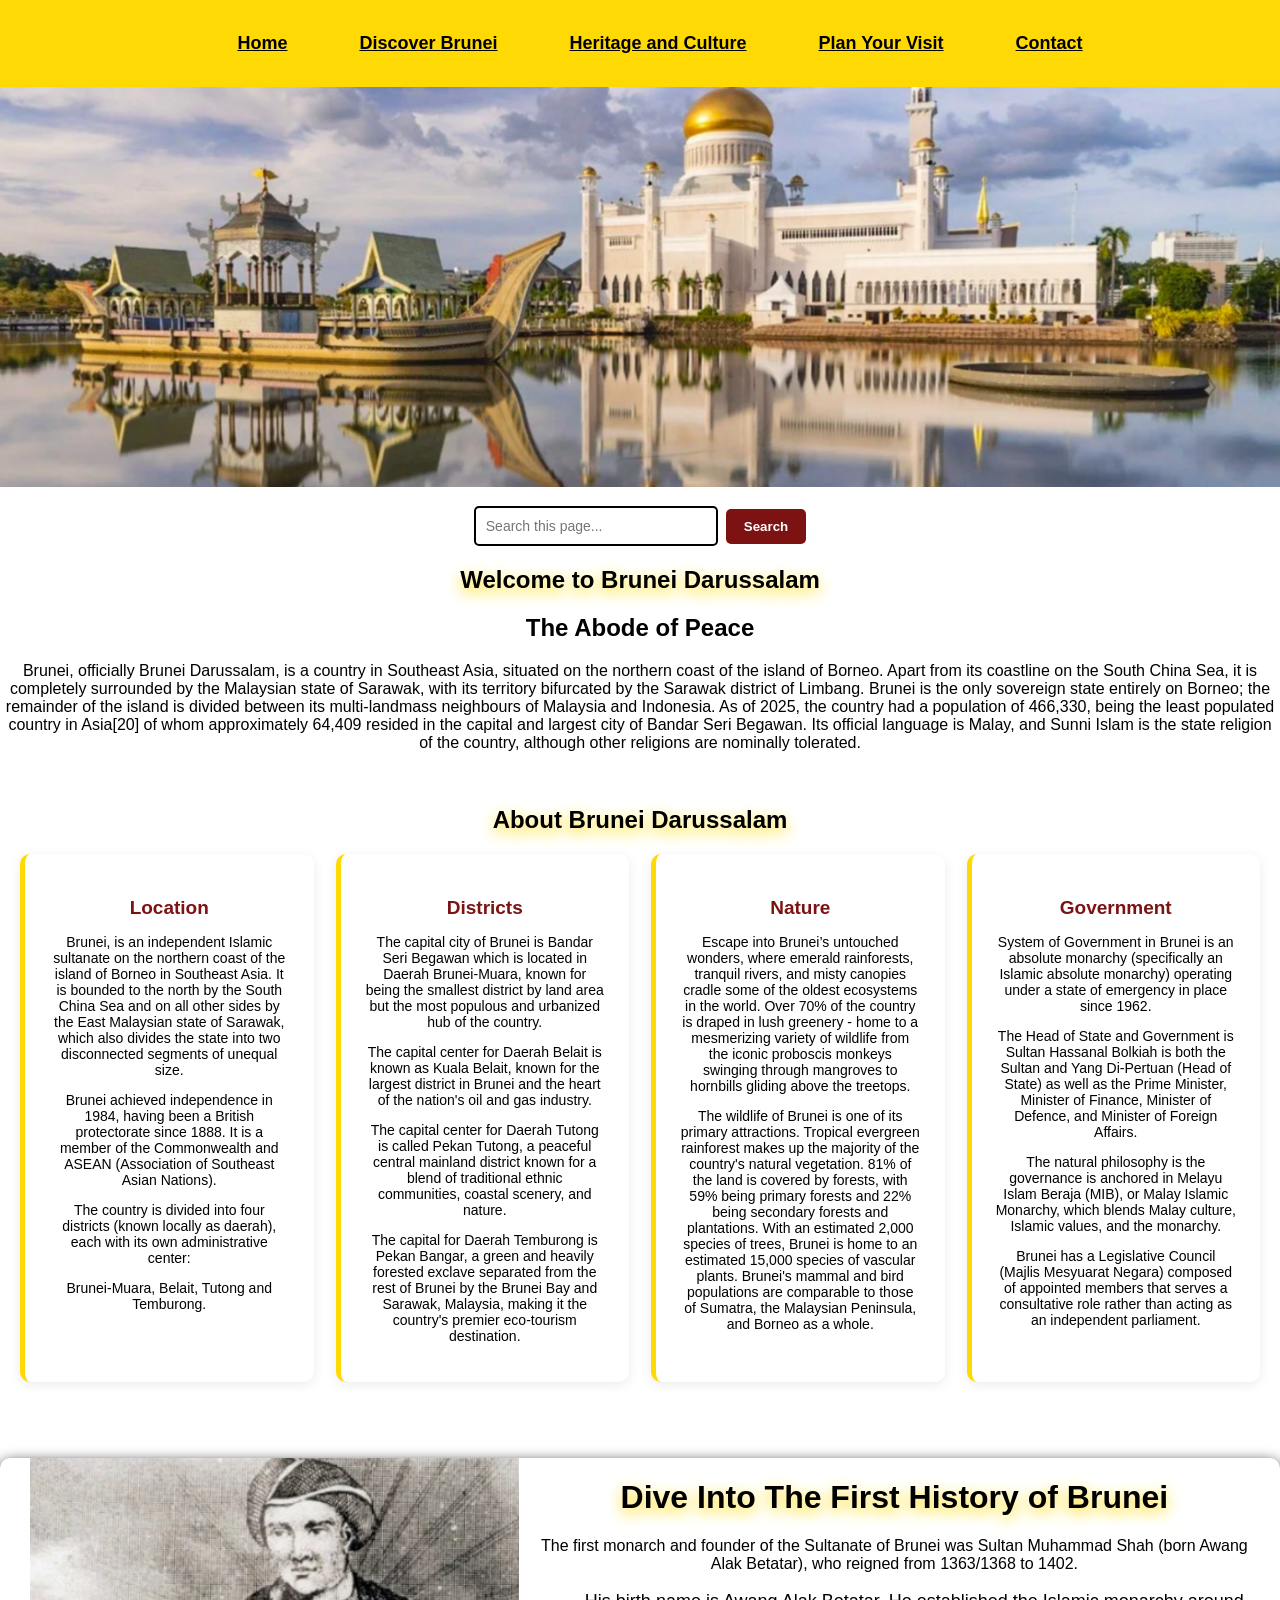
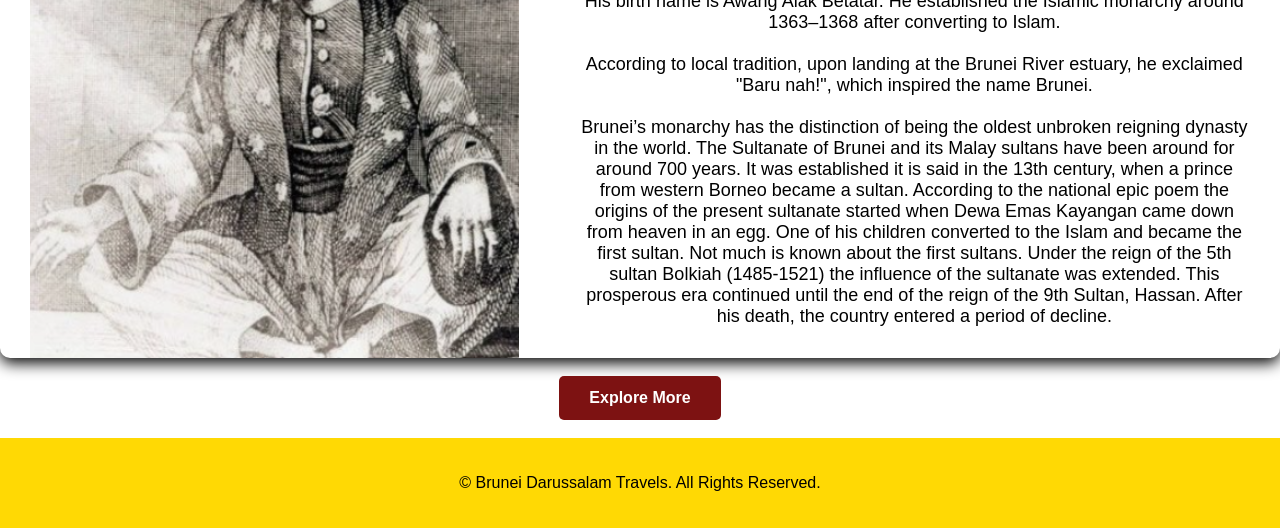
<file: index.html>
<!DOCTYPE html>
<html lang="en">

<head>
    <link rel="stylesheet" href="style.css">
    <title>Brunei Darussalam</title>
    <meta name="viewport" content="width=device-width" initial-scale="1.0">
    <meta charset="UTF-8">
</head>

<body>
    <!-- Navigation -->
    <nav>
        <ul>
            <li><a href="index.html">Home</a></li>
            <li><a href="discover.html">Discover Brunei</a></li>
            <li><a href="culture.html">Heritage and Culture</a></li>
            <li><a href="visit.html">Plan Your Visit</a></li>
            <li><a href="contacts.html">Contact</a></li>
        </ul>
    </nav>

    <main>
        <div class="bn-image">
           <img src="assets/brunei.png" alt="Brunei">
        </div>

        <!-- Search function -->
        <div class="search-container">
            <input type="text" id="searchInput" placeholder="Search this page...">
            <button id="searchBtn">Search</button>
        </div>

        <section class="info">
            <div class="info-text">
                <h1>Welcome to Brunei Darussalam</h1>
                <h2>The Abode of Peace</h2>
                <p>Brunei, officially Brunei Darussalam, is a country in Southeast Asia, situated on the northern coast of the island of Borneo. Apart from its coastline on the South China Sea, it is completely surrounded by the Malaysian state of Sarawak, with its territory bifurcated by the Sarawak district of Limbang. Brunei is the only sovereign state entirely on Borneo; the remainder of the island is divided between its multi-landmass neighbours of Malaysia and Indonesia. As of 2025, the country had a population of 466,330, being the least populated country in Asia[20] of whom approximately 64,409 resided in the capital and largest city of Bandar Seri Begawan. Its official language is Malay, and Sunni Islam is the state religion of the country, although other religions are nominally tolerated. </p>
            </div>
        </section>
        <br>

        <!-- Brunei Darussalam information, location, districts, government and etc -->
            <div class="about-text">
                <h2>About Brunei Darussalam</h2>
            </div>
            
            <div class="about-container">

                <div class="about-card">
                    <h3>Location</h3>
                    <p>Brunei, is an independent Islamic sultanate on the northern coast of the island of Borneo in Southeast Asia. It is bounded to the north by the South China Sea and on all other sides by the East Malaysian state of Sarawak, which also divides the state into two disconnected segments of unequal size.</p>
                    <p>Brunei achieved independence in 1984, having been a British protectorate since 1888. It is a member of the Commonwealth and ASEAN (Association of Southeast Asian Nations).</p>
                    <p>The country is divided into four districts (known locally as daerah), each with its own administrative center:</p>
                    <p>Brunei-Muara, Belait, Tutong and Temburong.</p>
                </div>

                <div class="about-card">
                    <h3>Districts</h3>
                    <p>The capital city of Brunei is Bandar Seri Begawan which is located in Daerah Brunei-Muara, known for being the smallest district by land area but the most populous and urbanized hub of the country.</p>
                    <p>The capital center for Daerah Belait is known as Kuala Belait, known for the largest district in Brunei and the heart of the nation's oil and gas industry.</p>
                    <p>The capital center for Daerah Tutong is called Pekan Tutong, a peaceful central mainland district known for a blend of traditional ethnic communities, coastal scenery, and nature.</p>
                    <p>The capital for Daerah Temburong is Pekan Bangar, a green and heavily forested exclave separated from the rest of Brunei by the Brunei Bay and Sarawak, Malaysia, making it the country's premier eco-tourism destination.</p>
                </div>

                <div class="about-card">
                    <h3>Nature</h3>
                    <p>Escape into Brunei’s untouched wonders, where emerald rainforests, tranquil rivers, and misty canopies cradle some of the oldest ecosystems in the world. Over 70% of the country is draped in lush greenery - home to a mesmerizing variety of wildlife from the iconic proboscis monkeys swinging through mangroves to hornbills gliding above the treetops.</p>
                    <p>The wildlife of Brunei is one of its primary attractions. Tropical evergreen rainforest makes up the majority of the country's natural vegetation. 81% of the land is covered by forests, with 59% being primary forests and 22% being secondary forests and plantations. With an estimated 2,000 species of trees, Brunei is home to an estimated 15,000 species of vascular plants. Brunei's mammal and bird populations are comparable to those of Sumatra, the Malaysian Peninsula, and Borneo as a whole.</p>
                </div>

                <div class="about-card">
                    <h3>Government</h3>
                    <p>System of Government in Brunei is an absolute monarchy (specifically an Islamic absolute monarchy) operating under a state of emergency in place since 1962.</p>
                    <p>The Head of State and Government is Sultan Hassanal Bolkiah is both the Sultan and Yang Di-Pertuan (Head of State) as well as the Prime Minister, Minister of Finance, Minister of Defence, and Minister of Foreign Affairs.</p>
                    <p>The natural philosophy is the governance is anchored in Melayu Islam Beraja (MIB), or Malay Islamic Monarchy, which blends Malay culture, Islamic values, and the monarchy.</p>
                    <p>Brunei has a Legislative Council (Majlis Mesyuarat Negara) composed of appointed members that serves a consultative role rather than acting as an independent parliament.</p>
                </div>
            </div>

        <br>
        <br>

         <!-- History for Brunei within a container -->   
        <div class="pic-container">
        <img src="assets/sultan.png" alt="Description" class="side-image">

        <div class="text-content">
            <h1>Dive Into The First History of Brunei</h1>
            <p>The first monarch and founder of the Sultanate of Brunei was Sultan Muhammad Shah (born Awang Alak Betatar), who reigned from 1363/1368 to 1402.</p>
        <ul>
           <li>His birth name is Awang Alak Betatar. He established the Islamic monarchy around 1363–1368 after converting to Islam.</li><br>
           <li>According to local tradition, upon landing at the Brunei River estuary, he exclaimed "Baru nah!", which inspired the name Brunei.</li><br>
           <li>Brunei’s monarchy has the distinction of being the oldest unbroken reigning dynasty in the world. The Sultanate of Brunei and its Malay sultans have been around for around 700 years. It was established it is said in the 13th century, when a prince from western Borneo became a sultan. According to the national epic poem the origins of the present sultanate started when Dewa Emas Kayangan came down from heaven in an egg. One of his children converted to the Islam and became the first sultan. Not much is known about the first sultans. Under the reign of the 5th sultan Bolkiah (1485-1521) the influence of the sultanate was extended. This prosperous era continued until the end of the reign of the 9th Sultan, Hassan. After his death, the country entered a period of decline.</li>
        </ul>   
        </div>
        </div>
        <br>

        <!-- Button that leads to the next page -->
        <a href="discover.html" class="explore-btn">Explore More</a>

    </main>

    <!-- Back to Top function button -->
    <button id="backToTop" title="Back to Top">↑</button>

    <!-- Footer -->
<br>    
<footer>
    <p>&copy; Brunei Darussalam Travels. All Rights Reserved.</p>
</footer>

    <script src="script.js"></script>

</body>
</html>
</file>
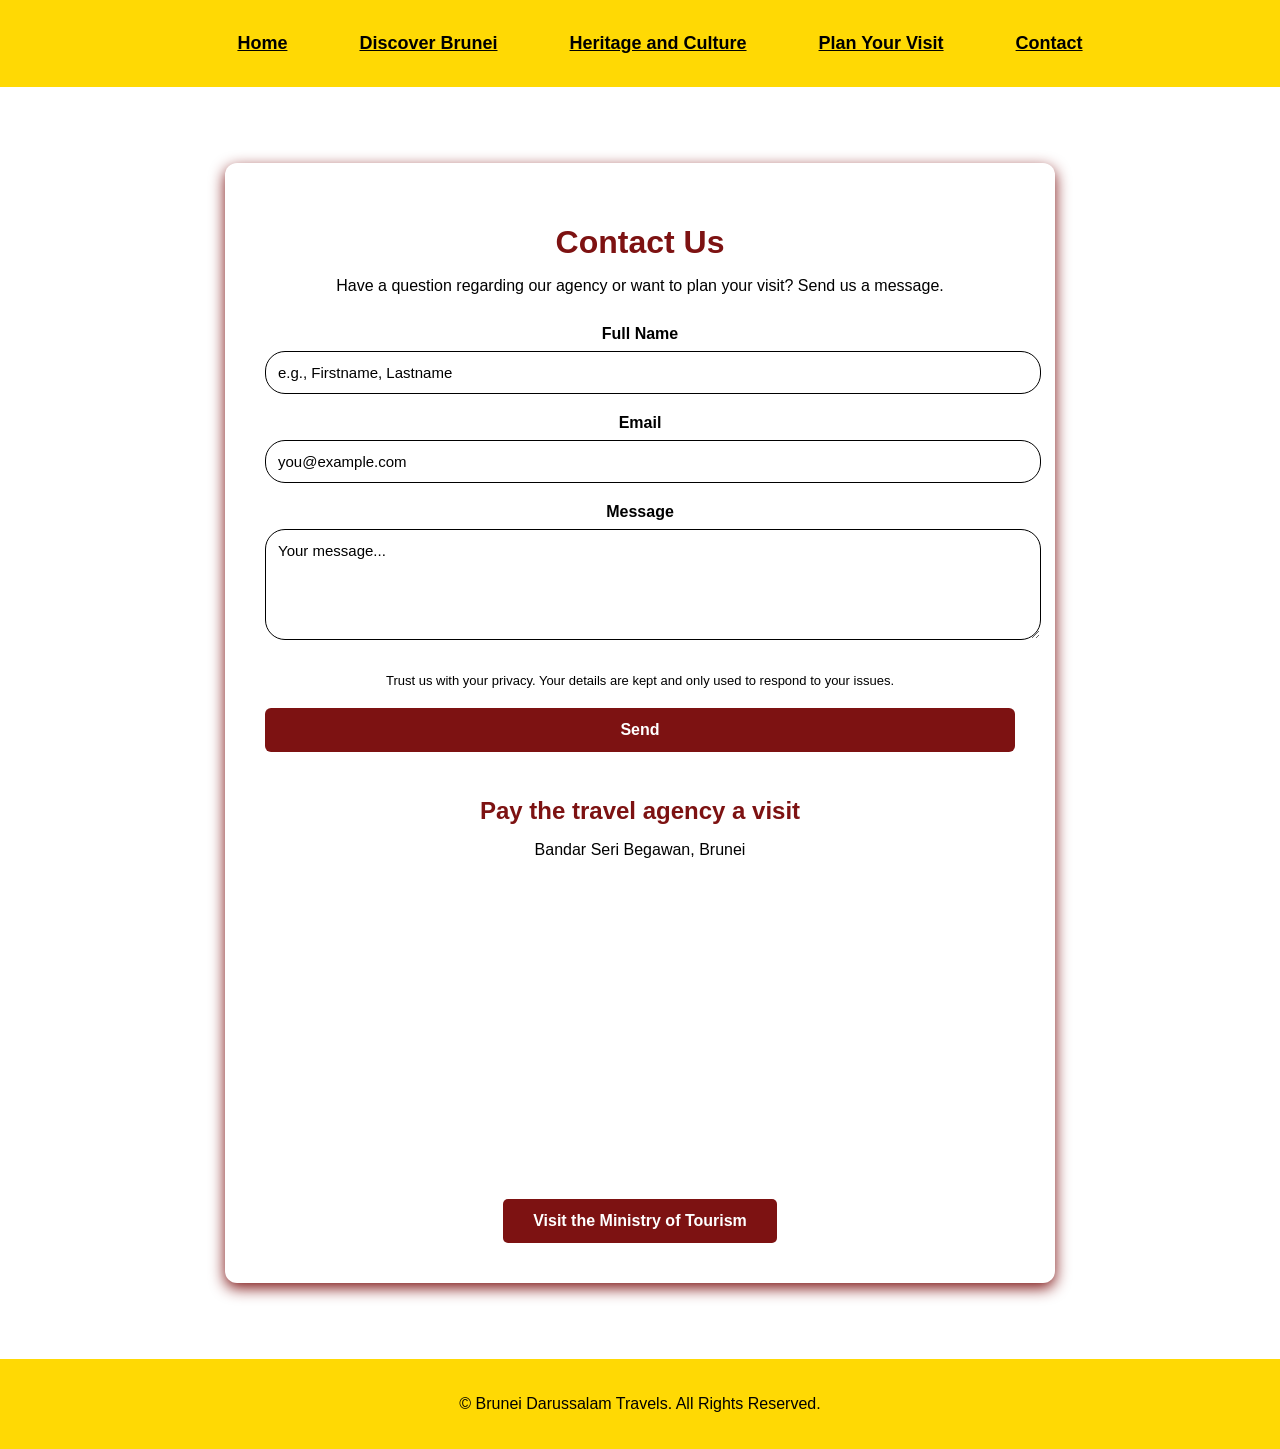
<file: contacts.html>
<!DOCTYPE html>
<html lang="en">

<head>
    <link rel="stylesheet" href="style.css">
    <title>Contact Us</title>
    <meta name="viewport" content="width=device-width initial-scale=1.0">
    <meta charset="UTF-8">
</head>

<body>
    <!-- Navigation -->
    <nav>
        <ul>
            <li><a href="index.html">Home</a></li>
            <li><a href="discover.html">Discover Brunei</a></li>
            <li><a href="culture.html">Heritage and Culture</a></li>
            <li><a href="visit.html">Plan Your Visit</a></li>
            <li><a href="contacts.html">Contact</a></li> 
        </ul>    
    </nav>

    <main>

        <!-- Contact form that needs to be filled in -->
    <br>
    <br>    
    <div class="contacts">
        <h1>Contact Us</h1>
        <p>Have a question regarding our agency or want to plan your visit? Send us a message.</p>

    <form id="contactForm" aria-describedby="contact-help">

        <label for="name">Full Name</label>
        <input id="name" name="name" type="text" placeholder="e.g., Firstname, Lastname" required>

        <label for="email">Email</label>
        <input id="email" name="email" type="email" placeholder="you@example.com" required>

        <label for="message">Message</label>
        <textarea id="message" name="message" rows="5" placeholder="Your message..." required></textarea>

        <p id="contact-help">Trust us with your privacy. Your details are kept and only used to respond to your issues.</p>

        <button type="submit">Send</button>
    </form>

    <!-- Popup message function -->
     <div id="successPopup" class="popup">

        <div class="popup-content">
            <h2>✔</h2>
            <h3>Your details have been sent to us!</h3>

            <button id="closePopup">OK</button>
        </div>
        
     </div>

    <section class="location">
        <h2>Pay the travel agency a visit</h2>
        <p>Bandar Seri Begawan, Brunei</p>

        <!-- Location and the google maps direction -->
        <div class="map">
           <iframe src="https://www.google.com/maps/embed?pb=!1m18!1m12!1m3!1d3975.1223343772117!2d114.941469374942!3d4.919192639724781!2m3!1f0!2f0!3f0!3m2!1i1024!2i768!4f13.1!3m3!1m2!1s0x3222f51ebf1fda1f%3A0x340a37b8029f929d!2sMinistry%20of%20Primary%20Resources%20%26%20Tourism!5e0!3m2!1sen!2sbn!4v1794575098081!5m2!1sen!2sbn" width="600" height="450" style="border:0;" allowfullscreen="" loading="lazy" referrerpolicy="strict-origin-when-cross-origin"></iframe>
        </div>
    </section>

    <a href="https://maps.app.goo.gl/UrTosUGAUQfUuLCw7" target="blank" class="explore-btn">Visit the Ministry of Tourism</a>

    </div>
    </main>

    <!-- Footer -->
    <br>
    <br>
    <footer>
        <p>&copy; Brunei Darussalam Travels. All Rights Reserved.</p>
    </footer>

    <script src="script.js"></script>
</body>
</html>
</file>
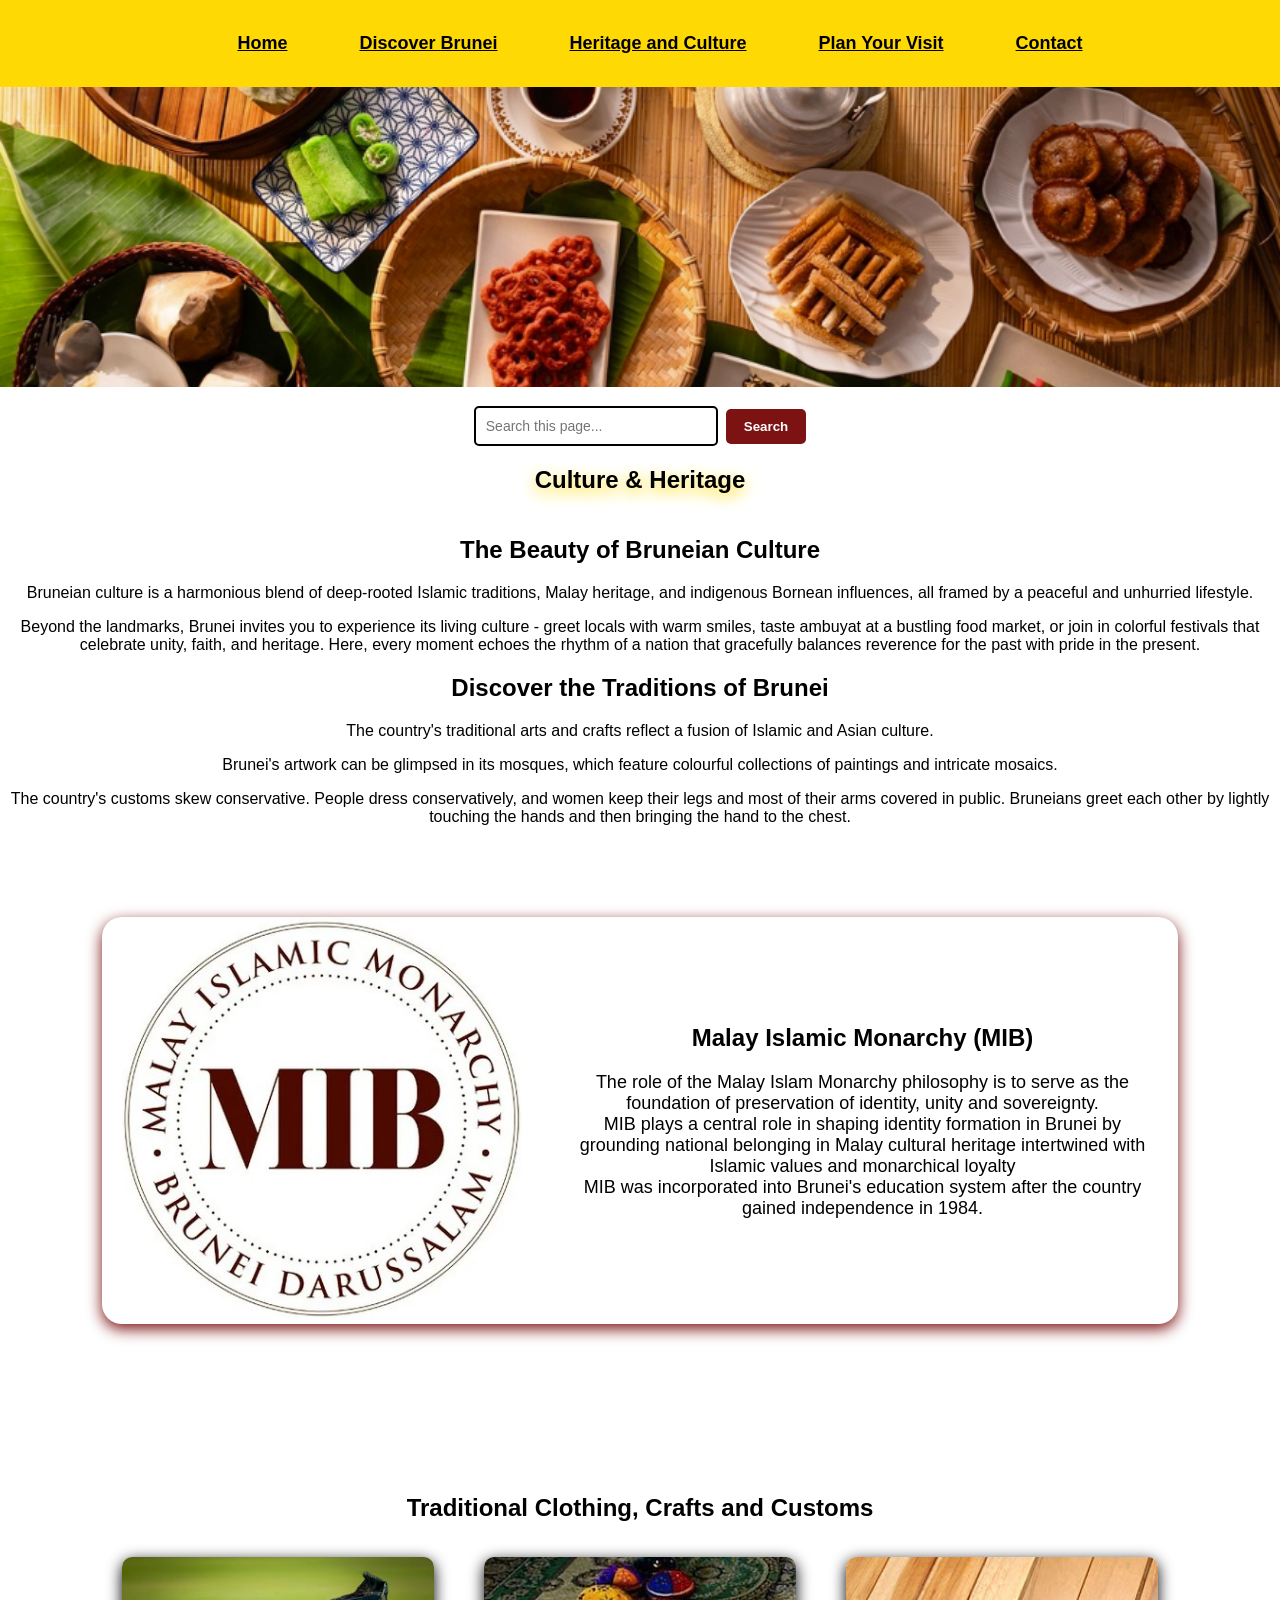
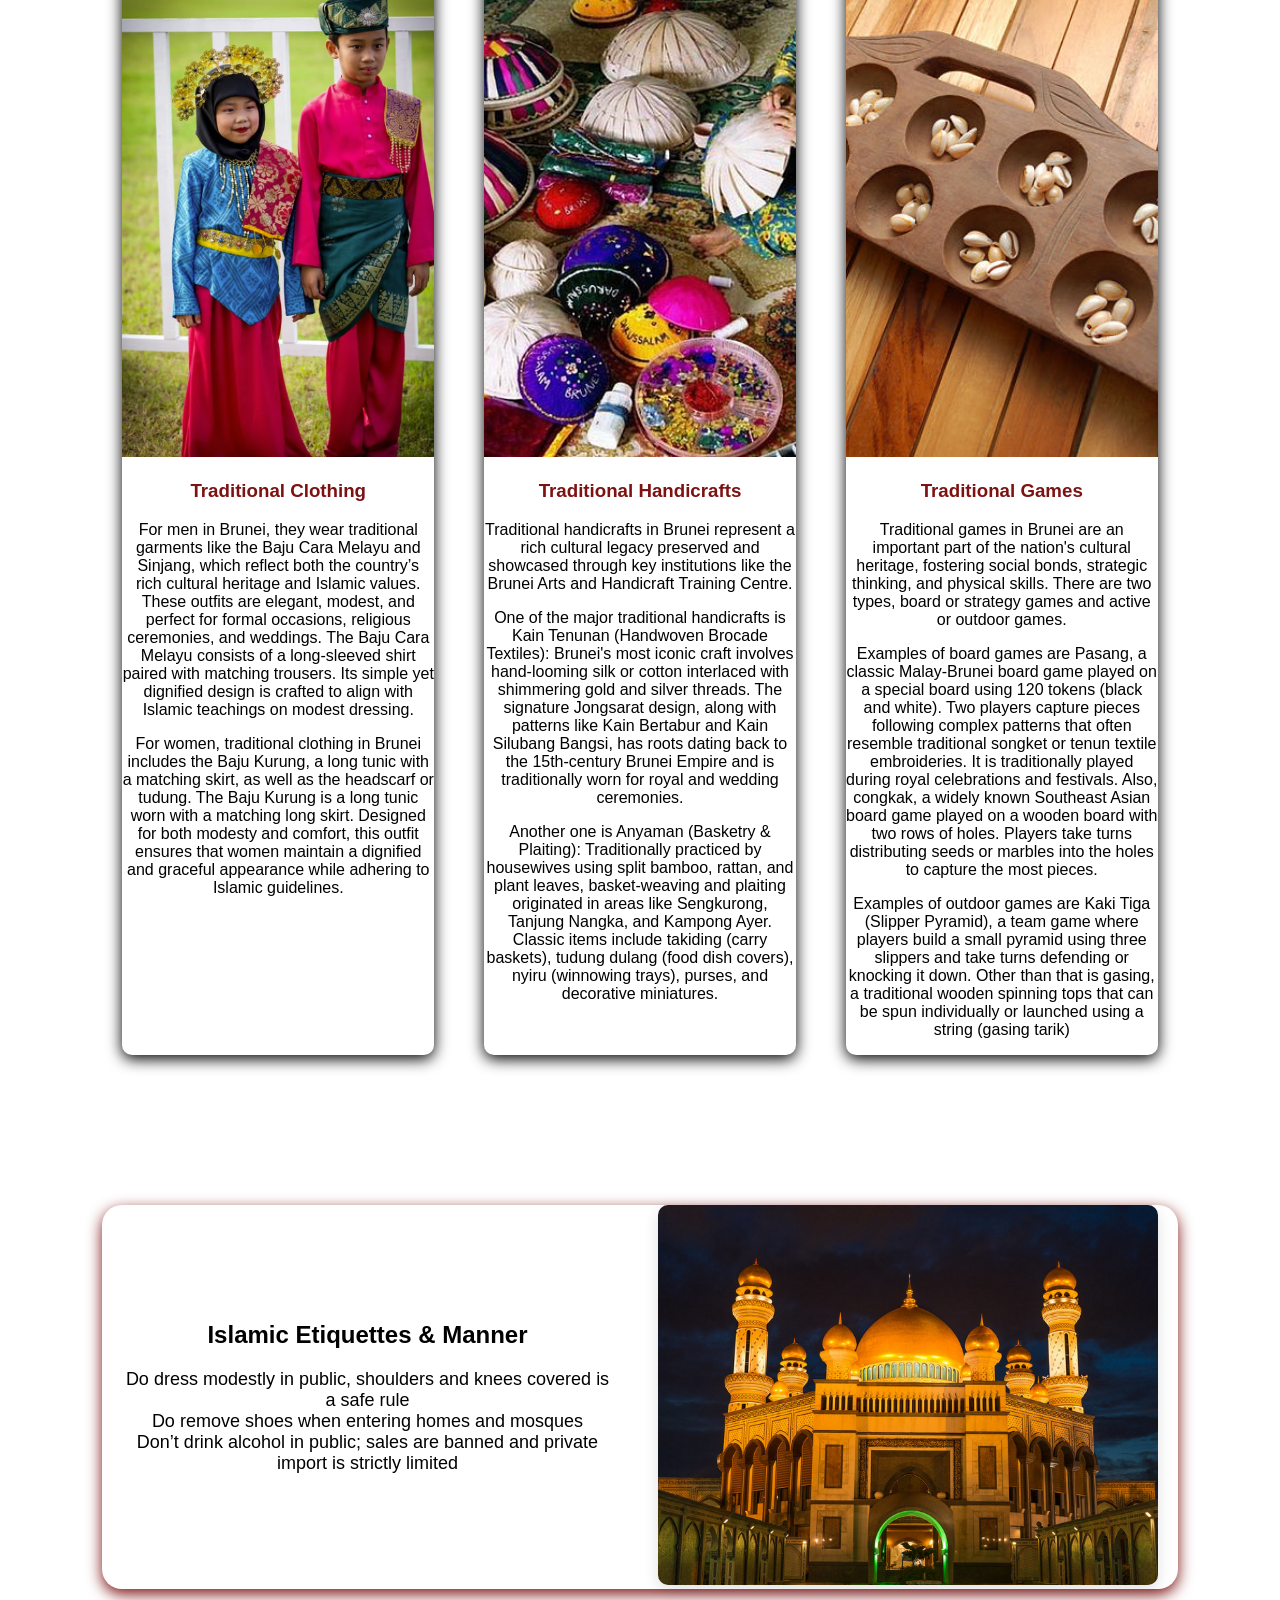
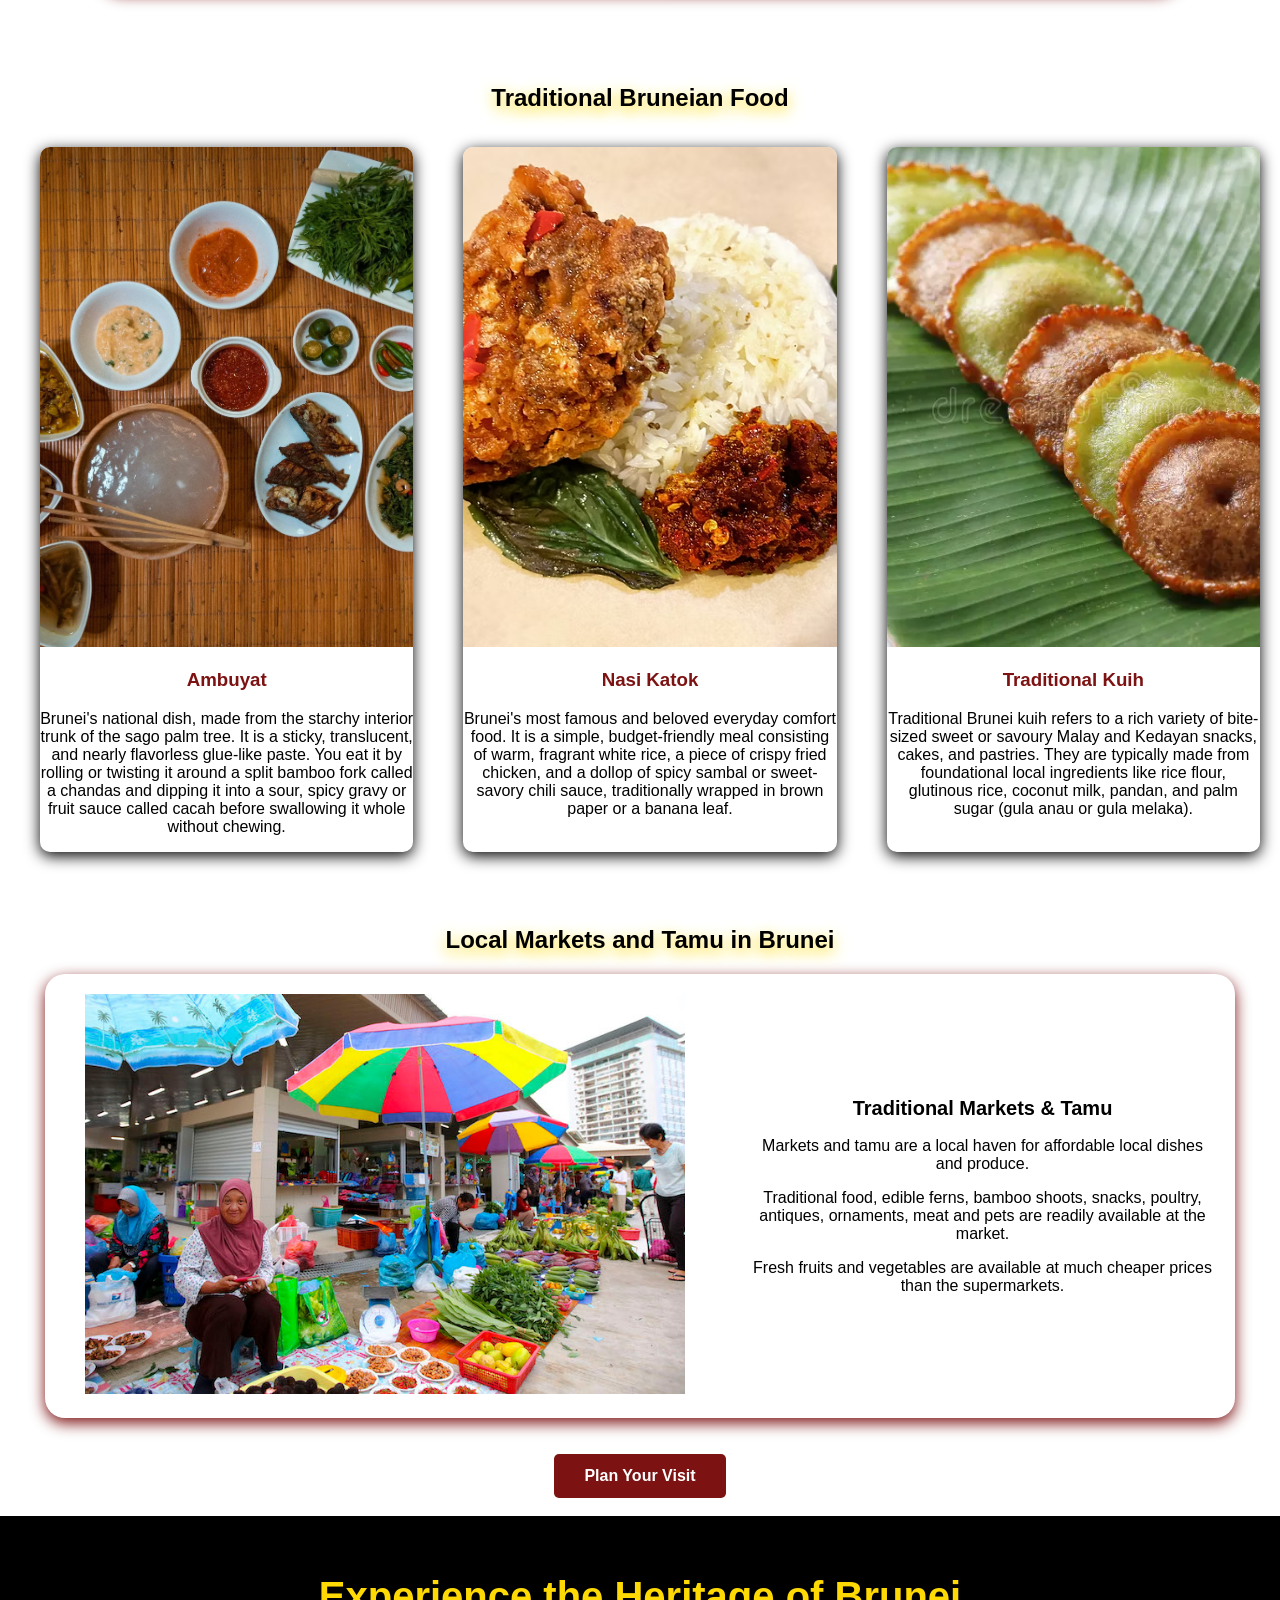
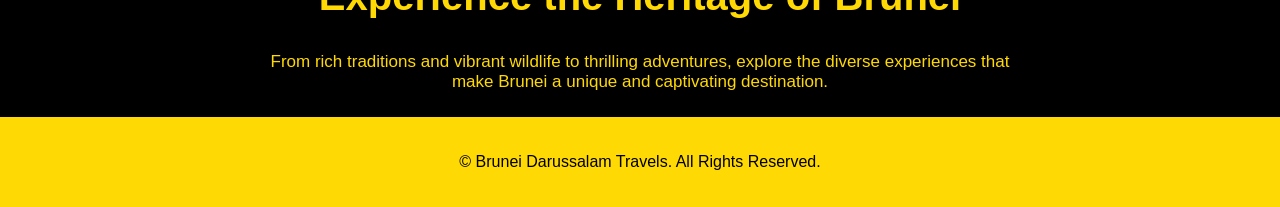
<file: culture.html>
<!DOCTYPE html>
<html lang="en">

<head>
    <link rel="stylesheet" href="style.css">
    <title>The Beauty of Brunei's Culture and Heritage</title>
    <meta name="viewport" content="width=device-width" initial-scale="1.0">
    <meta charset="UTF-8">
</head>

<body>
    <!-- Navigation -->
    <nav>
        <ul>
            <li><a href="index.html">Home</a></li>
            <li><a href="discover.html">Discover Brunei</a></li>
            <li><a href="culture.html">Heritage and Culture</a></li>
            <li><a href="visit.html">Plan Your Visit</a></li>
            <li><a href="contacts.html">Contact</a></li>
        </ul>
    </nav>

    <main>
        <div class="cultural-image">
            <img src="assets/traditional.png" alt="Cultural Heritage">
        </div>  

        <div class="culture-page">

        <section class="culture-hero">

            <!-- Search function -->
        <div class="search-container">
            <input type="text" id="searchInput" placeholder="Search this page...">
            <button id="searchBtn">Search</button>
        </div>

        <!-- Basic information for Brunei's culture and customs-->
            <div class="culture-hero-text">
                <h1>Culture & Heritage</h1>
                <h2>The Beauty of Bruneian Culture</h2>
                <p>Bruneian culture is a harmonious blend of deep-rooted Islamic traditions, Malay heritage, and indigenous Bornean influences, all framed by a peaceful and unhurried lifestyle.</p>
                <p>Beyond the landmarks, Brunei invites you to experience its living culture - greet locals with warm smiles, taste ambuyat at a bustling food market, or join in colorful festivals that celebrate unity, faith, and heritage. Here, every moment echoes the rhythm of a nation that gracefully balances reverence for the past with pride in the present.</p>
            </div>

        </section>

        <section class="culture-intro">
            <h2>Discover the Traditions of Brunei</h2>
            <p>The country's traditional arts and crafts reflect a fusion of Islamic and Asian culture.</p>
            <p>Brunei's artwork can be glimpsed in its mosques, which feature colourful collections of paintings and intricate mosaics.</p>
            <p>The country's customs skew conservative. People dress conservatively, and women keep their legs and most of their arms covered in public. Bruneians greet each other by lightly touching the hands and then bringing the hand to the chest.</p>
        </section>

        <section class="culture-section">

            <div class="culture-container">

                <div class="culture-image">
                    <img src="assets/mib.jpg" alt="Brunei Malay Islamic Monarchy">
                </div>

                <div class="culture-text">
                    <h2>Malay Islamic Monarchy (MIB)</h2>
                    <ul>
                        <li>The role of the Malay Islam Monarchy philosophy is to serve as the foundation of preservation of identity, unity and sovereignty.</li>
                        <li>MIB plays a central role in shaping identity formation in Brunei by grounding national belonging in Malay cultural heritage intertwined with Islamic values and monarchical loyalty</li>
                        <li>MIB was incorporated into Brunei's education system after the country gained independence in 1984.</li>
                    </ul>
                </div>
            </div>
        </div>
        </section>

        <section class="culture-section">

            <!-- Brunei's customs that involves clothes, handicrafts and games -->
            <h2>Traditional Clothing, Crafts and Customs</h2>
            <p class="section-description"></p>

            <div class="culture-cards">

                <div class="culture-card">

                    <img src="assets/baju.png" alt="Traditional Bruneian Clothing">

                    <div class="culture-card-text">
                        <h3>Traditional Clothing</h3>
                        <p>For men in Brunei, they wear traditional garments like the Baju Cara Melayu and Sinjang, which reflect both the country’s rich cultural heritage and Islamic values. These outfits are elegant, modest, and perfect for formal occasions, religious ceremonies, and weddings. The Baju Cara Melayu consists of a long-sleeved shirt paired with matching trousers. Its simple yet dignified design is crafted to align with Islamic teachings on modest dressing.</p>
                        <p>For women, traditional clothing in Brunei includes the Baju Kurung, a long tunic with a matching skirt, as well as the headscarf or tudung. The Baju Kurung is a long tunic worn with a matching long skirt. Designed for both modesty and comfort, this outfit ensures that women maintain a dignified and graceful appearance while adhering to Islamic guidelines.</p>
                    </div>
                </div>


                <div class="culture-card">
                    <img src="assets/handicraft.jpg" alt="Traditional Brunei Handicrafts">
                    <div class="culture-card-text">
                        <h3>Traditional Handicrafts</h3>
                        <p>Traditional handicrafts in Brunei represent a rich cultural legacy preserved and showcased through key institutions like the Brunei Arts and Handicraft Training Centre.</p>
                        <p>One of the major traditional handicrafts is Kain Tenunan (Handwoven Brocade Textiles): Brunei's most iconic craft involves hand-looming silk or cotton interlaced with shimmering gold and silver threads. The signature Jongsarat design, along with patterns like Kain Bertabur and Kain Silubang Bangsi, has roots dating back to the 15th-century Brunei Empire and is traditionally worn for royal and wedding ceremonies.</p>
                        <p>Another one is Anyaman (Basketry & Plaiting): Traditionally practiced by housewives using split bamboo, rattan, and plant leaves, basket-weaving and plaiting originated in areas like Sengkurong, Tanjung Nangka, and Kampong Ayer. Classic items include takiding (carry baskets), tudung dulang (food dish covers), nyiru (winnowing trays), purses, and decorative miniatures.</p>
                    </div>
                </div>


                <div class="culture-card">
                    <img src="assets/game.webp" alt="Traditional Bruneian Games">
                    <div class="culture-card-text">
                        <h3>Traditional Games</h3>
                        <p>Traditional games in Brunei are an important part of the nation's cultural heritage, fostering social bonds, strategic thinking, and physical skills. There are two types, board or strategy games and active or outdoor games. </p>
                        <p>Examples of board games are Pasang, a classic Malay-Brunei board game played on a special board using 120 tokens (black and white). Two players capture pieces following complex patterns that often resemble traditional songket or tenun textile embroideries. It is traditionally played during royal celebrations and festivals. Also, congkak, a widely known Southeast Asian board game played on a wooden board with two rows of holes. Players take turns distributing seeds or marbles into the holes to capture the most pieces.</p>
                        <p>Examples of outdoor games are Kaki Tiga (Slipper Pyramid), a team game where players build a small pyramid using three slippers and take turns defending or knocking it down. Other than that is gasing, a traditional wooden spinning tops that can be spun individually or launched using a string (gasing tarik)</p>
                    </div>
                </div>
            </div>

        </section>

        <section class="etiquette-section">

            <div class="etiquette-container">

                <div class="etiquette-text">
                    <h2>Islamic Etiquettes & Manner</h2>
                    <ul>
                        <li>Do dress modestly in public, shoulders and knees covered is a safe rule</li>
                        <li>Do remove shoes when entering homes and mosques</li>
                        <li>Don’t drink alcohol in public; sales are banned and private import is strictly limited</li>
                    </ul>
                </div>

                <div class="etiquette-image">
                    <img src="assets/jame.jpg" alt="Masjid Jame Asr">
                </div>
            </div>

        </section>


        <section class="food-section">

            <!-- A section that talks about Brunei's traditional foods -->
            <h2>Traditional Bruneian Food</h2>
            <p class="section-description"></p>

            <div class="food-container">

                <div class="food-card">
                    <img src="assets/ambuyat.png" alt="Traditional Bruneian Ambuyat">

                    <div class="food-info">
                        <h3>Ambuyat</h3>
                        <p>Brunei's national dish, made from the starchy interior trunk of the sago palm tree. It is a sticky, translucent, and nearly flavorless glue-like paste. You eat it by rolling or twisting it around a split bamboo fork called a chandas and dipping it into a sour, spicy gravy or fruit sauce called cacah before swallowing it whole without chewing.</p>
                    </div>
                </div>

                <div class="food-card">
                    <img src="assets/nasi.avif" alt="Bruneian Nasi Katok">

                    <div class="food-info">
                        <h3>Nasi Katok</h3>
                        <p>Brunei's most famous and beloved everyday comfort food. It is a simple, budget-friendly meal consisting of warm, fragrant white rice, a piece of crispy fried chicken, and a dollop of spicy sambal or sweet-savory chili sauce, traditionally wrapped in brown paper or a banana leaf.</p>
                    </div>
                </div>

                <div class="food-card">
                    <img src="assets/kuih.webp" alt="Traditional Bruneian Kuih">

                    <div class="food-info">
                        <h3>Traditional Kuih</h3>
                        <p>Traditional Brunei kuih refers to a rich variety of bite-sized sweet or savoury Malay and Kedayan snacks, cakes, and pastries. They are typically made from foundational local ingredients like rice flour, glutinous rice, coconut milk, pandan, and palm sugar (gula anau or gula melaka).</p>
                    </div>
                </div>
            </div>
            <br>
            <br>

        </section>

        <section class="market-section">

            <br>
            <h2>Local Markets and Tamu in Brunei</h2>
            <div class="market-container">

                <div class="market-image">
                    <img src="assets/market.jpg" alt="Traditional market in Brunei">
                </div>

                <div class="local-life">
                    <h2>Traditional Markets & Tamu</h2>
                    <p>Markets and tamu are a local haven for affordable local dishes and produce.</p>
                    <p>Traditional food, edible ferns, bamboo shoots, snacks, poultry, antiques, ornaments, meat and pets are readily available at the market.</p>
                    <p>Fresh fruits and vegetables are available at much cheaper prices than the supermarkets.</p>
                </div>
            </div>
            <br>
            <br>

        </section>

        <!-- Button that leads to the next page -->
        <a href="visit.html" class="explore-btn">Plan Your Visit</a>
        <br>
        <br>

        <!-- Ending words for this page -->
        <section class="ending">
            <h2>Experience the Heritage of Brunei</h2>
            <p>From rich traditions and vibrant wildlife to thrilling adventures, explore the diverse experiences that make Brunei a unique and captivating destination.</p>
        </section>

    </main>

    <!-- Back to Top function button-->
    <button id="backToTop" title="Back to Top">↑</button>

    <!-- Footer -->
    <footer>
        <p>&copy; Brunei Darussalam Travels. All Rights Reserved.</p>
    </footer>

    <script src="script.js"></script>

</body>
</html>
</file>
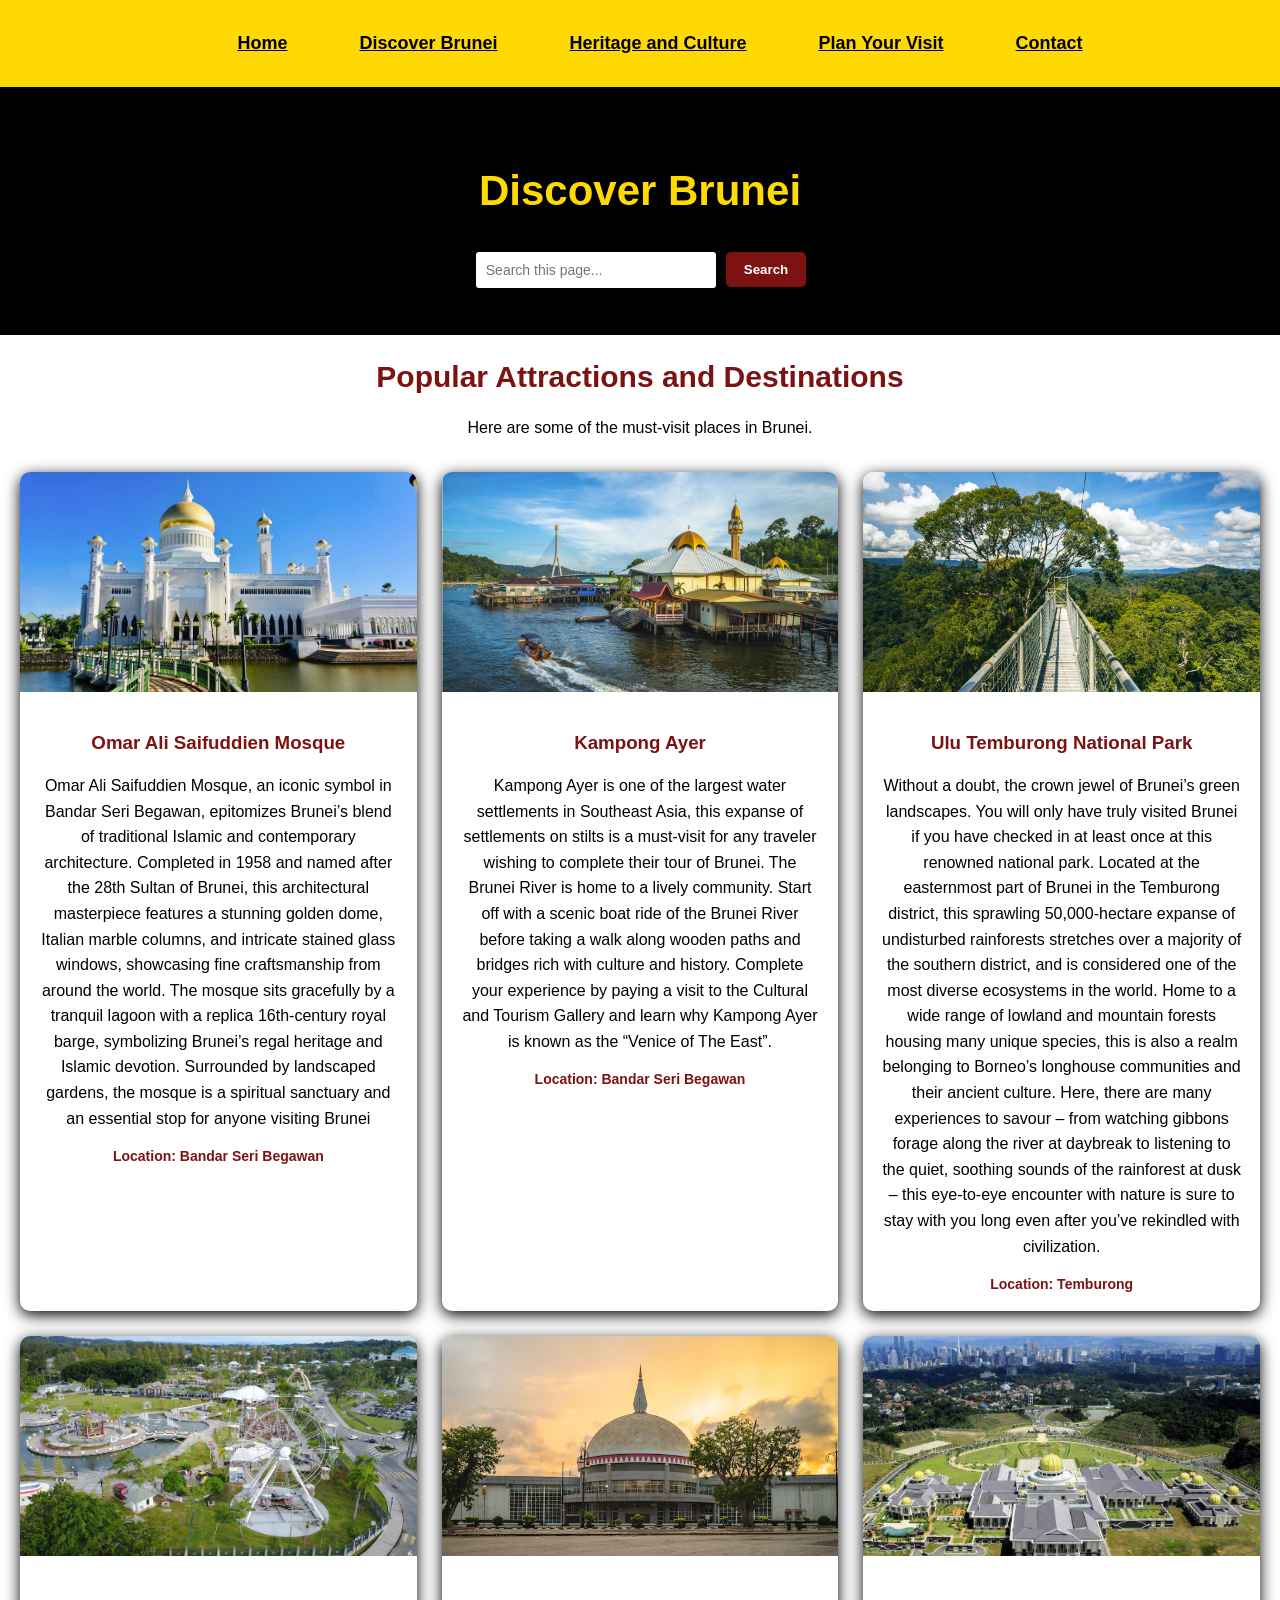
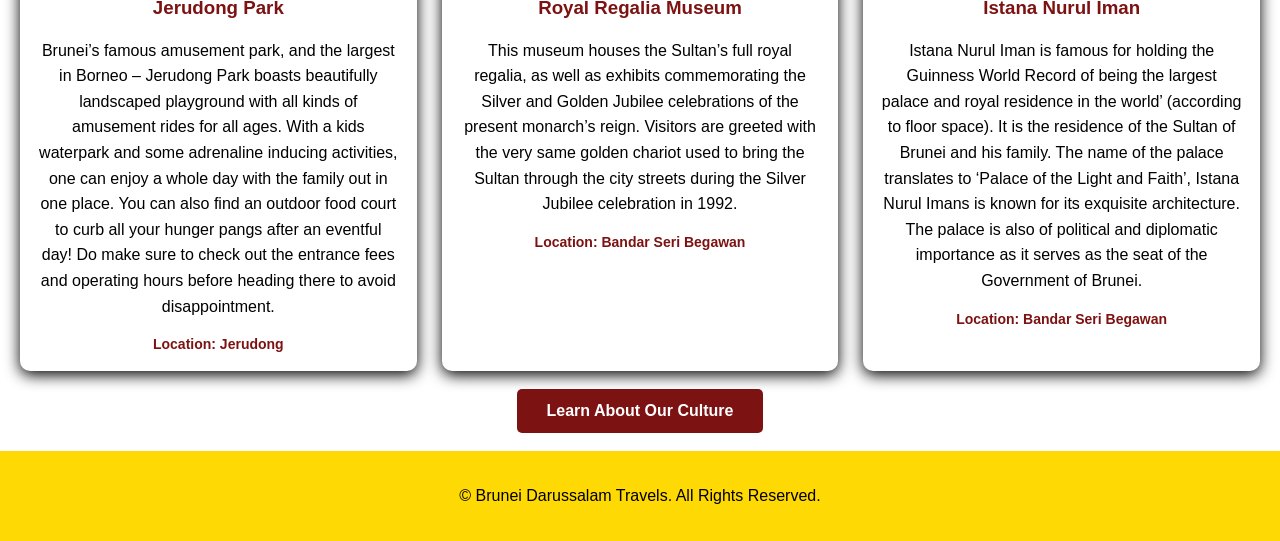
<file: discover.html>
<!DOCTYPE html>
<html lang="en">

<head>
    <link rel="stylesheet" href="style.css">
    <title>Discover Brunei</title>
    <meta name="viewport" content="width=device-width" initial-scale="1.0">
    <meta charset="UTF-8">
</head>

<body>
    <!-- Navigation -->
    <nav>
        <ul>
            <li><a href="index.html">Home</a></li>
            <li><a href="discover.html">Discover Brunei</a></li>
            <li><a href="culture.html">Heritage and Culture</a></li>
            <li><a href="visit.html">Plan Your Visit</a></li>
            <li><a href="contacts.html">Contact</a></li>
        </ul>
    </nav>

    <main>
        <section class="discover-page">
            <h1>Discover Brunei</h1>
            <p></p>
             
        <!-- Search function -->    
        <div class="search-container">
            <input type="text" id="searchInput" placeholder="Search this page...">
            <button id="searchBtn">Search</button>
        </div>

        </section>

        <!-- Popular attractions in Brunei -->
        <div class="destinations">
            <h2>Popular Attractions and Destinations</h2>
            <p>Here are some of the must-visit places in Brunei.</p>
        </div>
        
        <div class="discover-container">

        <div class="discover-card">
            <img src="assets/mosque.png" alt="Omar Ali Saifuddien Mosque">

        <div class="discover-info">
            <h3>Omar Ali Saifuddien Mosque</h3>
            <p>Omar Ali Saifuddien Mosque, an iconic symbol in Bandar Seri Begawan, epitomizes Brunei’s blend of traditional Islamic and contemporary architecture. Completed in 1958 and named after the 28th Sultan of Brunei, this architectural masterpiece features a stunning golden dome, Italian marble columns, and intricate stained glass windows, showcasing fine craftsmanship from around the world. The mosque sits gracefully by a tranquil lagoon with a replica 16th-century royal barge, symbolizing Brunei’s regal heritage and Islamic devotion. Surrounded by landscaped gardens, the mosque is a spiritual sanctuary and an essential stop for anyone visiting Brunei</p>

            <span>Location: Bandar Seri Begawan</span>
        </div>
        </div>

        <div class="discover-card">
            <img src="assets/ayer.png" alt="Kampong Ayer">

        <div class="discover-info">
            <h3>Kampong Ayer</h3>
            <p>Kampong Ayer is one of the largest water settlements in Southeast Asia, this expanse of settlements on stilts is a must-visit for any traveler wishing to complete their tour of Brunei. The Brunei River is home to a lively community. Start off with a scenic boat ride of the Brunei River before taking a walk along wooden paths and bridges rich with culture and history. Complete your experience by paying a visit to the Cultural and Tourism Gallery and learn why Kampong Ayer is known as the “Venice of The East”.</p>

            <span>Location: Bandar Seri Begawan</span>
        </div>
        </div>
       
        <div class="discover-card">
            <img src="assets/ulu.png" alt="Ulu Temburong National Park">

        <div class="discover-info">
            <h3>Ulu Temburong National Park</h3>
            <p>Without a doubt, the crown jewel of Brunei’s green landscapes. You will only have truly visited Brunei if you have checked in at least once at this renowned national park. Located at the easternmost part of Brunei in the Temburong district, this sprawling 50,000-hectare expanse of undisturbed rainforests stretches over a majority of the southern district, and is considered one of the most diverse ecosystems in the world. Home to a wide range of lowland and mountain forests housing many unique species, this is also a realm belonging to Borneo’s longhouse communities and their ancient culture. Here, there are many experiences to savour – from watching gibbons forage along the river at daybreak to listening to the quiet, soothing sounds of the rainforest at dusk – this eye-to-eye encounter with nature is sure to stay with you long even after you’ve rekindled with civilization.</p>

            <span>Location: Temburong</span>
        </div>
        </div>

       <div class="discover-card">
            <img src="assets/jp.jpg" alt="Jerudong Park">

        <div class="discover-info">
            <h3>Jerudong Park</h3>
            <p>Brunei’s famous amusement park, and the largest in Borneo – Jerudong Park boasts beautifully landscaped playground with all kinds of amusement rides for all ages. With a kids waterpark and some adrenaline inducing activities, one can enjoy a whole day with the family out in one place. You can also find an outdoor food court to curb all your hunger pangs after an eventful day! Do make sure to check out the entrance fees and operating hours before heading there to avoid disappointment.</p>

            <span>Location: Jerudong</span>
        </div>
        </div>

        <div class="discover-card">
            <img src="assets/museum.avif" alt="Royal Regalia">

        <div class="discover-info">
            <h3>Royal Regalia Museum</h3>
            <p>This museum houses the Sultan’s full royal regalia, as well as exhibits commemorating the Silver and Golden Jubilee celebrations of the present monarch’s reign. Visitors are greeted with the very same golden chariot used to bring the Sultan through the city streets during the Silver Jubilee celebration in 1992.</p>

            <span>Location: Bandar Seri Begawan</span>
        </div>
        </div>
       
        <div class="discover-card">
            <img src="assets/istana.jpg" alt="Istana Nurul Iman">

        <div class="discover-info">
            <h3>Istana Nurul Iman</h3>
            <p>Istana Nurul Iman is famous for holding the Guinness World Record of being the largest palace and royal residence in the world’ (according to floor space). It is the residence of the Sultan of Brunei and his family. The name of the palace translates to ‘Palace of the Light and Faith’, Istana Nurul Imans is known for its exquisite architecture. The palace is also of political and diplomatic importance as it serves as the seat of the Government of Brunei.</p>

            <span>Location: Bandar Seri Begawan</span>
        </div>
        </div>
        </div>

        <!-- Button that leads to the next page -->
        <br>
        <a href="culture.html" class="explore-btn">Learn About Our Culture</a>

    </main>

    <!-- Back to Top function button -->
    <button id="backToTop" title="Back to Top">↑</button>
 
    <!-- Footer -->
<br>    
<footer>
    <p>&copy; Brunei Darussalam Travels. All Rights Reserved.</p>
</footer>

    <script src="script.js"></script>

</body>
</html>
</file>
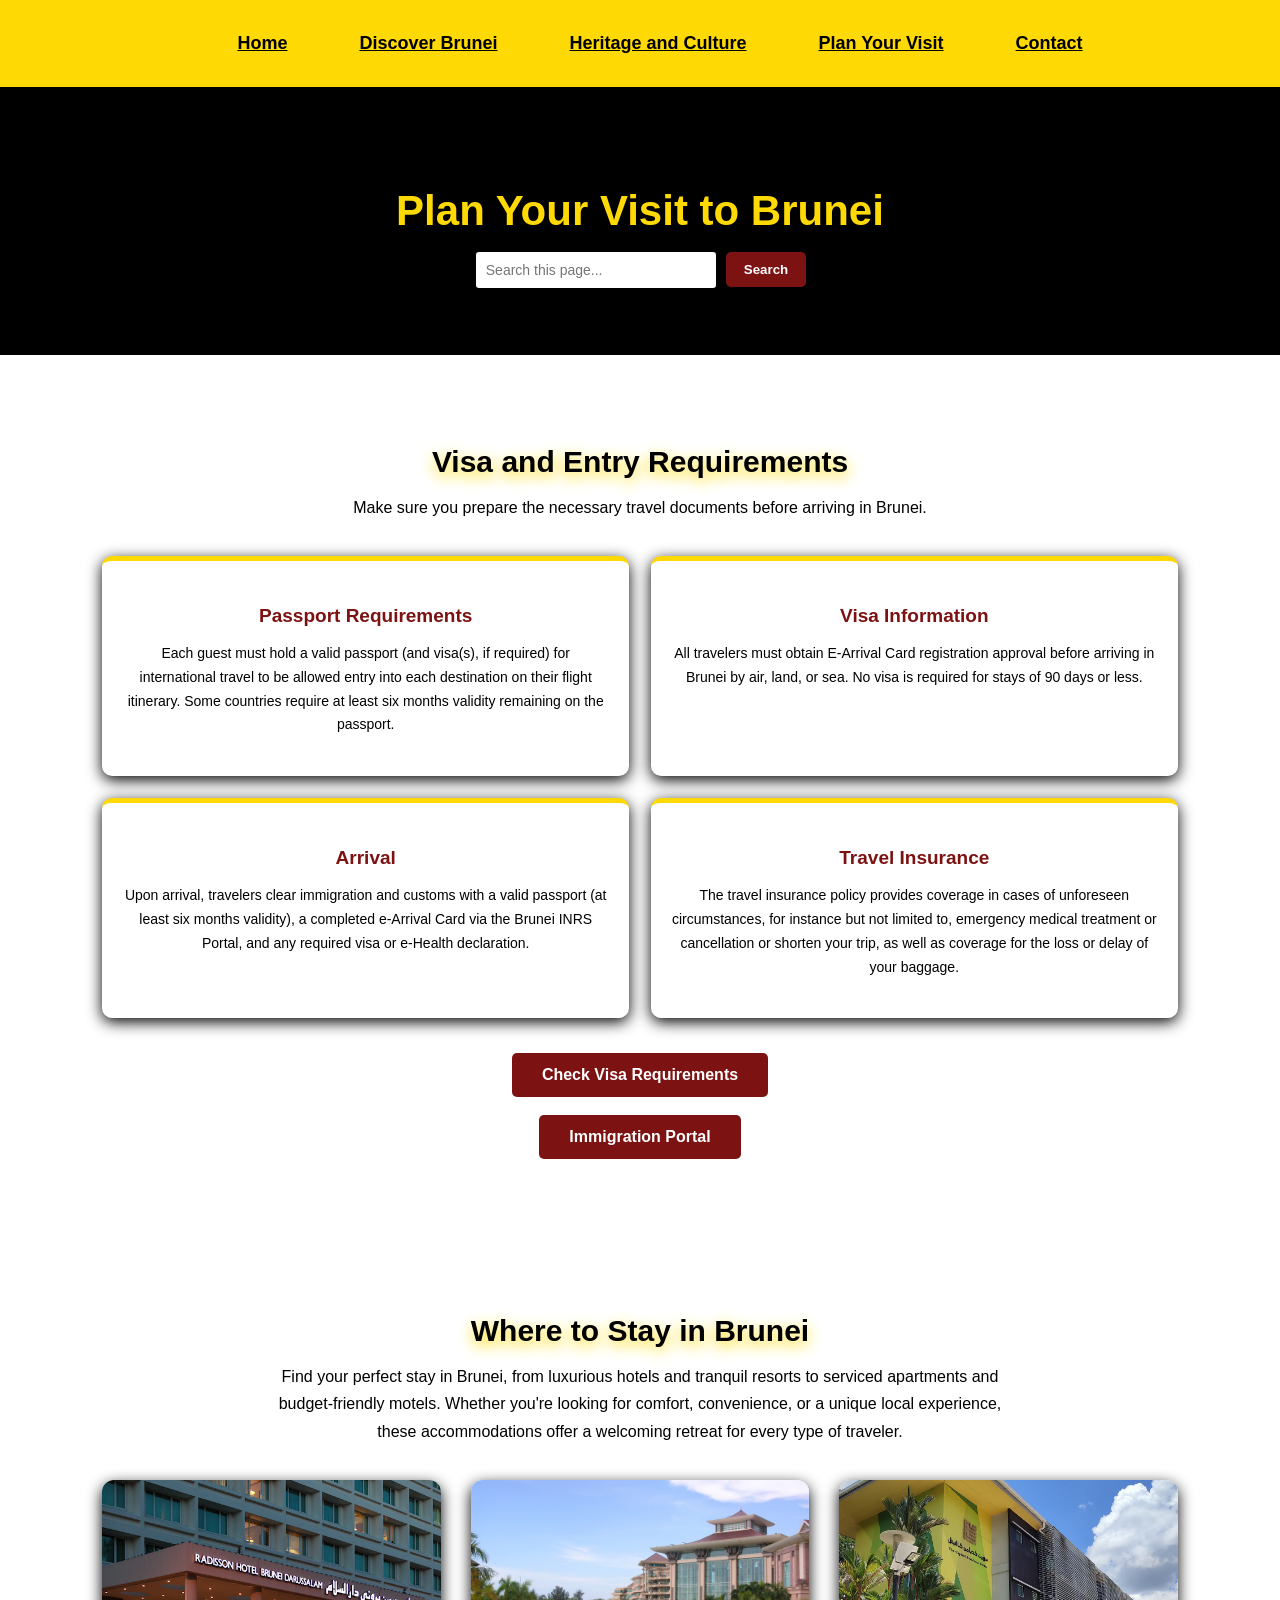
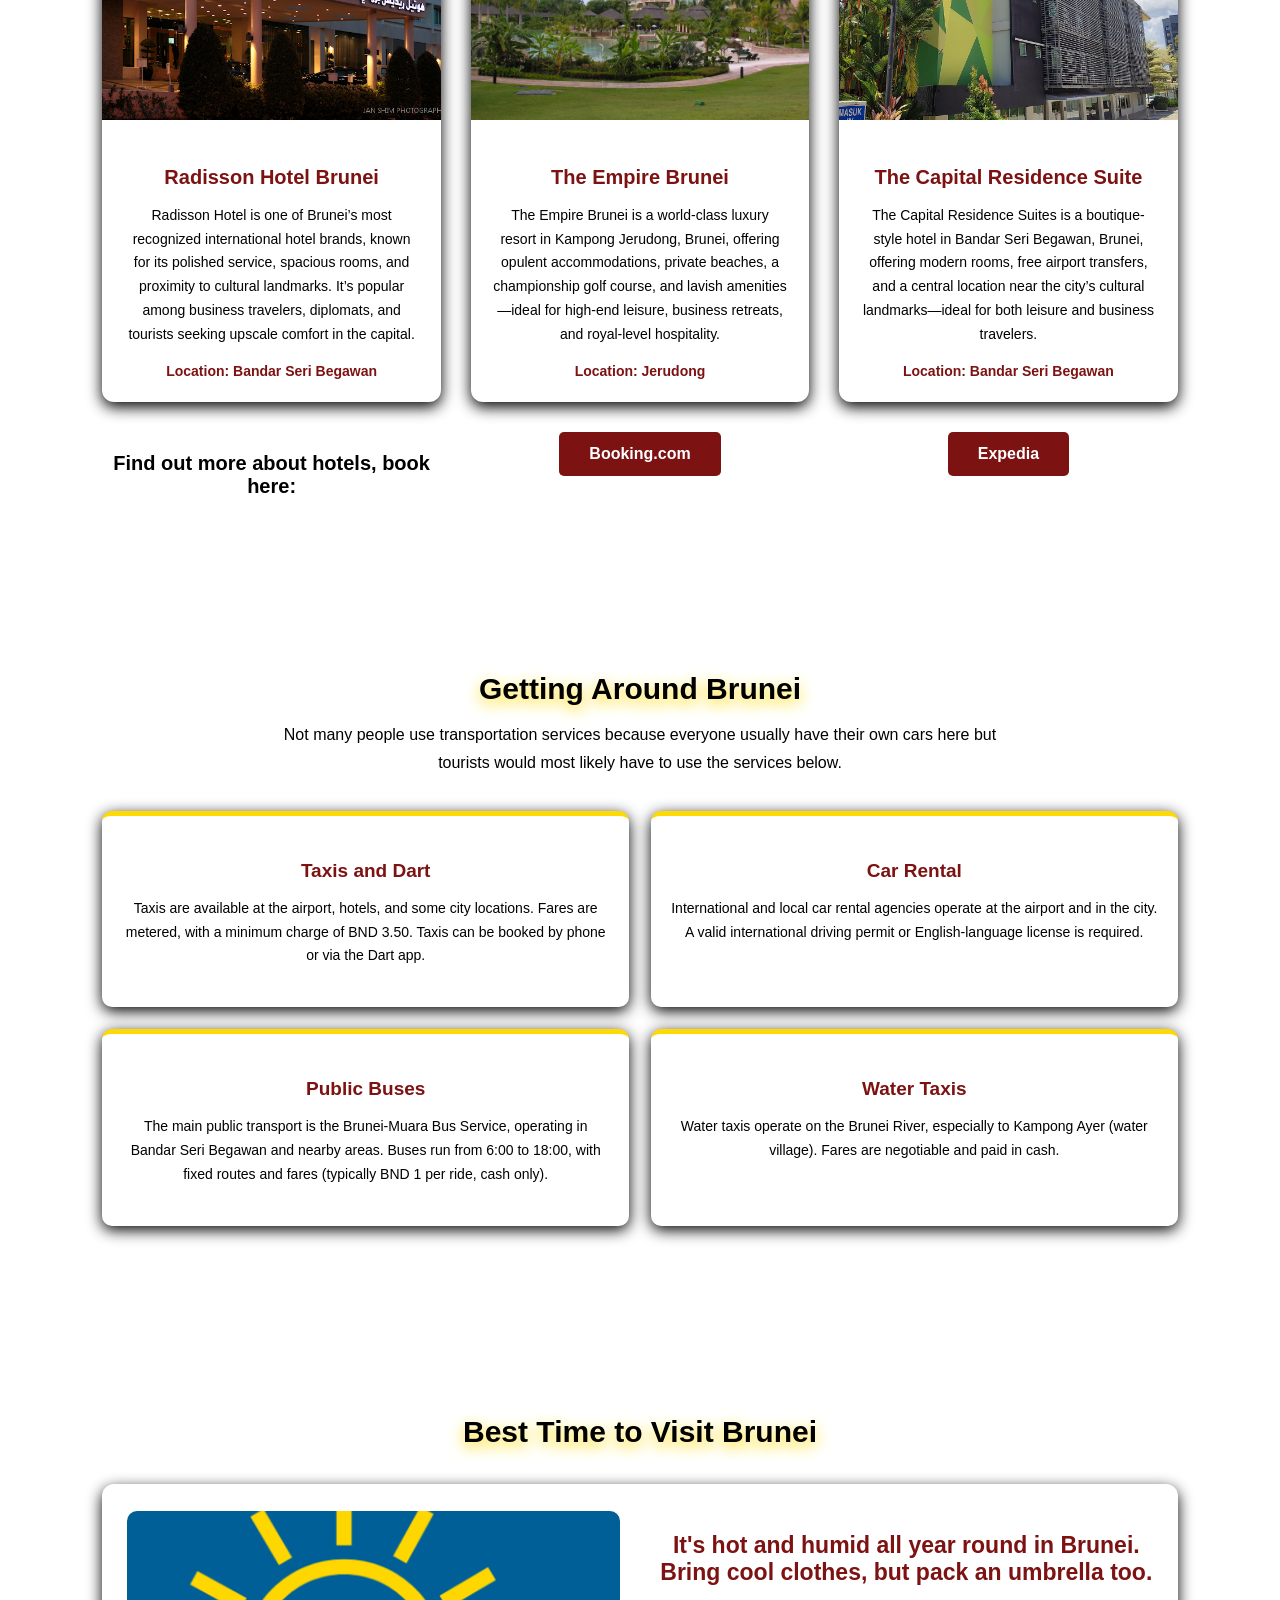
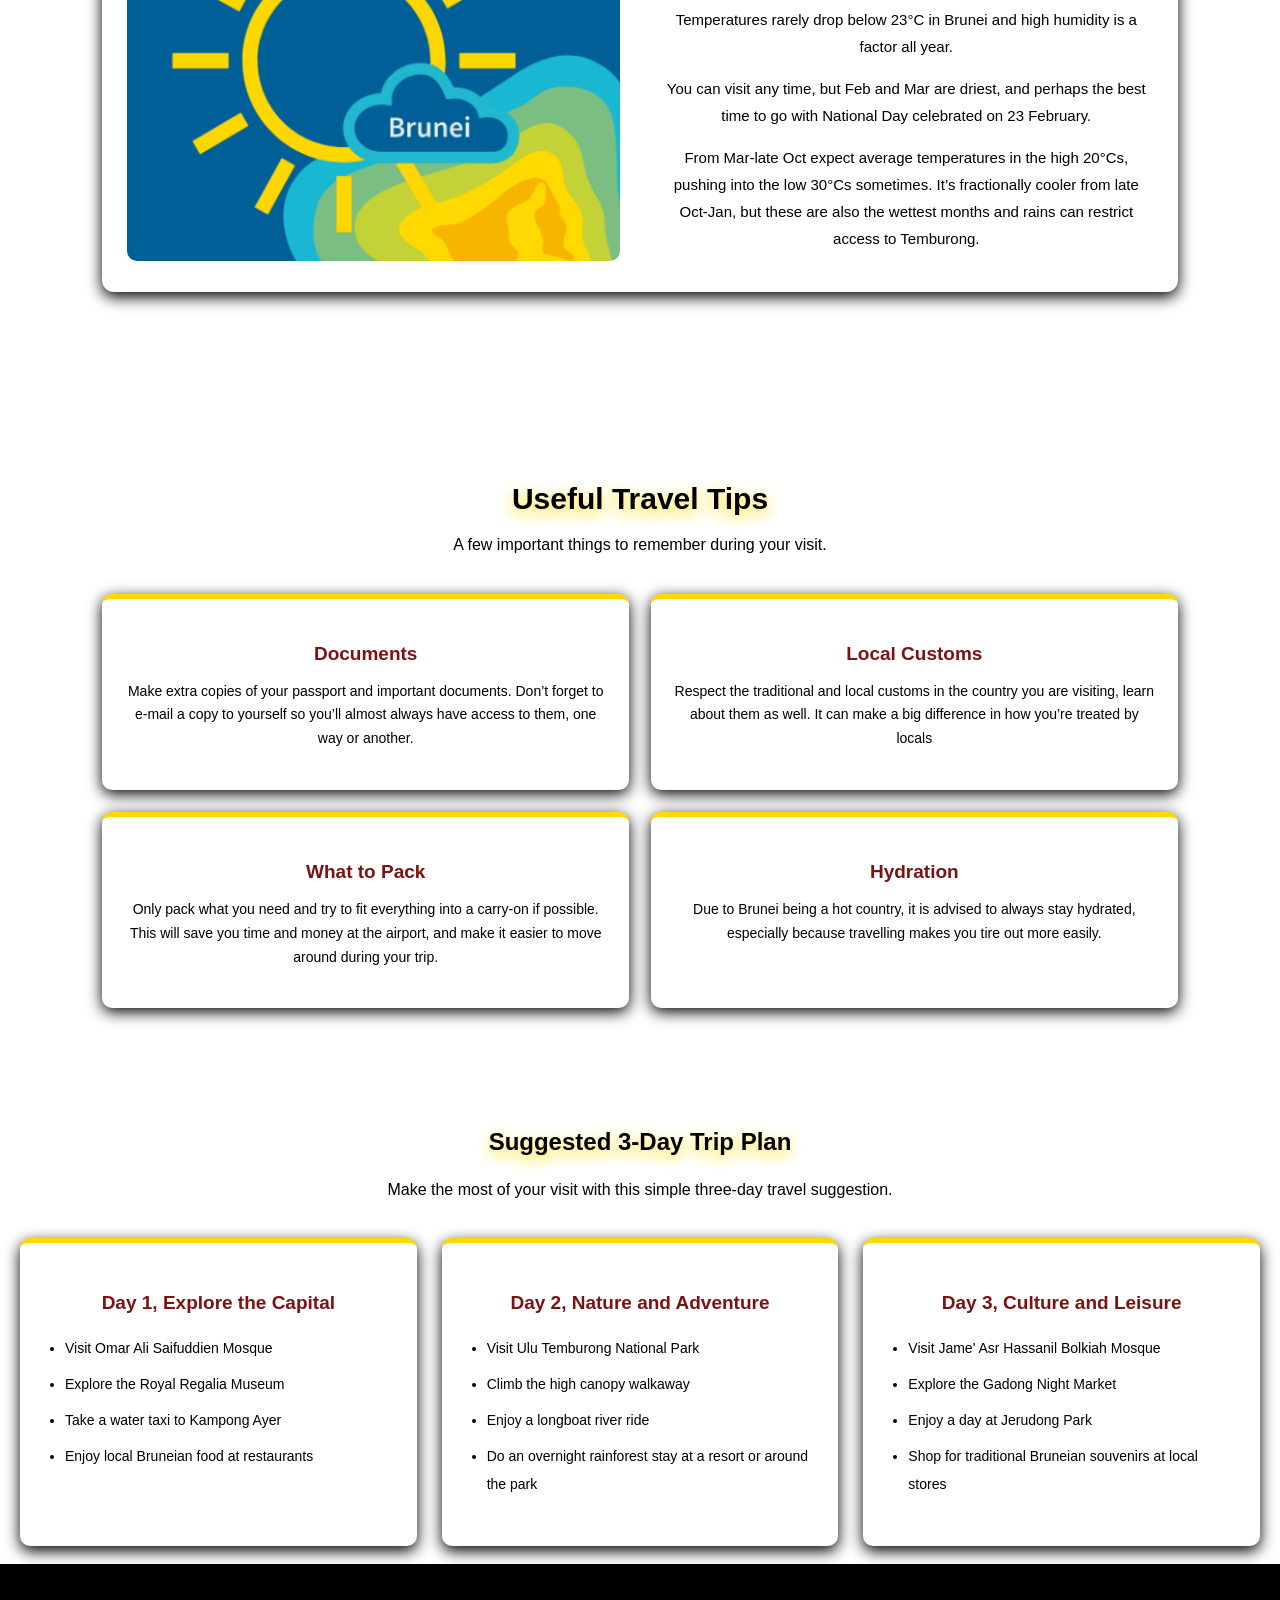
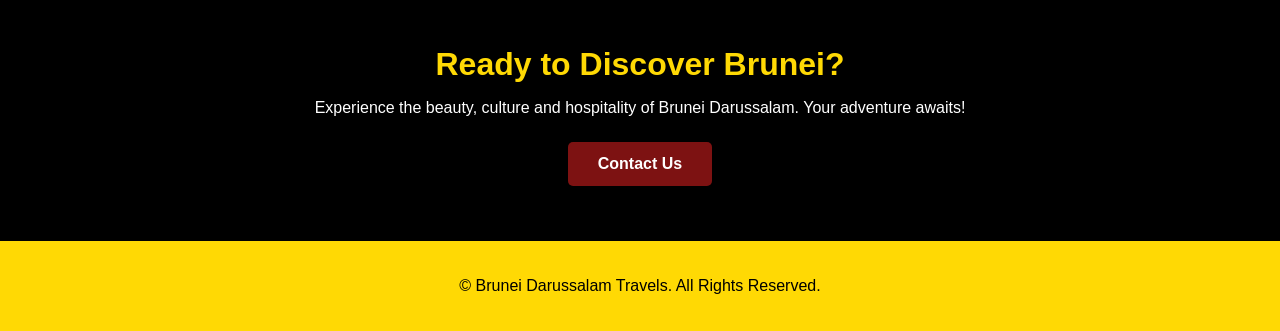
<file: visit.html>
<!DOCTYPE html>
<html lang="en">

<head>
    <link rel="stylesheet" href="style.css">
    <title>Plan Your Visit</title>
    <meta name="viewport" content="width=device-width" initial-scale="1.0">
    <meta charset="UTF-8">
</head>

<body>
    <!-- Navigation -->
    <nav>
        <ul>
            <li><a href="index.html">Home</a></li>
            <li><a href="discover.html">Discover Brunei</a></li>
            <li><a href="culture.html">Heritage and Culture</a></li>
            <li><a href="visit.html">Plan Your Visit</a></li>
            <li><a href="contacts.html">Contact</a></li>
        </ul>
    </nav>

    <main>
        <section class="visit-hero">
            <h1>Plan Your Visit to Brunei</h1>

        <!-- Search function -->    
        <div class="search-container">
            <input type="text" id="searchInput" placeholder="Search this page...">
            <button id="searchBtn">Search</button>
        </div>

        </section>

        <section class="visa-section">

            <!-- Information about documents or travel stuff that is needed before travelling or arriving -->
            <h2>Visa and Entry Requirements</h2>
            <p class="section-description">Make sure you prepare the necessary travel documents before arriving in Brunei.</p>

            <div class="visit-container">

                <div class="visit-card">
                    <h3>Passport Requirements</h3>
                    <p>Each guest must hold a valid passport (and visa(s), if required) for international travel to be allowed entry into each destination on their flight itinerary. Some countries require at least six months validity remaining on the passport.</p>
                </div>

                <div class="visit-card">
                    <h3>Visa Information</h3>
                    <p>All travelers must obtain E-Arrival Card registration approval before arriving in Brunei by air, land, or sea. No visa is required for stays of 90 days or less.</p>
                </div>

                <div class="visit-card">
                    <h3>Arrival</h3>
                    <p>Upon arrival, travelers clear immigration and customs with a valid passport (at least six months validity), a completed e-Arrival Card via the Brunei INRS Portal, and any required visa or e-Health declaration.</p>
                </div>

                <div class="visit-card">
                    <h3>Travel Insurance</h3>
                    <p> The travel insurance policy provides coverage in cases of unforeseen circumstances, for instance but not limited to, emergency medical treatment or cancellation or shorten your trip, as well as coverage for the loss or delay of your baggage.</p>
                </div>

            <!-- External links that was assigned for us to need in the assignment -->    
            </div>
            <a href="https://www.mfa.gov.bn/Pages/Visa-Information.aspx" target="blank" class="explore-btn">Check Visa Requirements</a>
            <br>
            <br>
            <a href="https://www.imm.gov.bn/" target="blank" class="explore-btn">Immigration Portal</a>
        </section>

        <section class="hotel-section">

            <h2>Where to Stay in Brunei</h2>
            <p class="section-description">Find your perfect stay in Brunei, from luxurious hotels and tranquil resorts to serviced apartments and budget-friendly motels. Whether you're looking for comfort, convenience, or a unique local experience, these accommodations offer a welcoming retreat for every type of traveler.</p>

            <div class="hotel-container">

                <div class="hotel-card">
                    <img src="assets/radisson.jpg" alt="Radisson Hotel Brunei">

                    <div class="hotel-info">
                        <h3>Radisson Hotel Brunei</h3>
                        <p>Radisson Hotel is one of Brunei’s most recognized international hotel brands, known for its polished service, spacious rooms, and proximity to cultural landmarks. It’s popular among business travelers, diplomats, and tourists seeking upscale comfort in the capital.</p>
                        <span>Location: Bandar Seri Begawan</span>
                    </div>
                </div>

                <div class="hotel-card">
                    <img src="assets/empire.jpg" alt="The Empire Brunei">

                    <div class="hotel-info">
                        <h3>The Empire Brunei</h3>
                        <p>The Empire Brunei is a world-class luxury resort in Kampong Jerudong, Brunei, offering opulent accommodations, private beaches, a championship golf course, and lavish amenities—ideal for high-end leisure, business retreats, and royal-level hospitality.</p>
                        <span>Location: Jerudong</span>
                    </div>
                </div>

                <div class="hotel-card">
                    <img src="assets/suite.jpg" alt="The Capital Residence Suite">

                    <div class="hotel-info">
                        <h3>The Capital Residence Suite</h3>
                        <p>The Capital Residence Suites is a boutique-style hotel in Bandar Seri Begawan, Brunei, offering modern rooms, free airport transfers, and a central location near the city’s cultural landmarks—ideal for both leisure and business travelers.</p>
                        <span>Location: Bandar Seri Begawan</span>
                    </div>
                </div>

                <h3>Find out more about hotels, book here:</h3>
                <div>
                    <a href="https://www.booking.com" target="blank" class="explore-btn">Booking.com</a>
                </div>

                <div>
                    <a href="https://www.expedia.com" target="blank" class="explore-btn">Expedia</a>
                </div>

            </div>

        </section>

        <section class="transport-section">

            <h2>Getting Around Brunei</h2>
            <p class="section-description">Not many people use transportation services because everyone usually have their own cars here but tourists would most likely have to use the services below.</p>

            <div class="visit-container">

                <div class="visit-card">
                    <h3>Taxis and Dart</h3>
                    <p>Taxis are available at the airport, hotels, and some city locations. Fares are metered, with a minimum charge of BND 3.50. Taxis can be booked by phone or via the Dart app.</p>
                </div>

                <div class="visit-card">
                    <h3>Car Rental</h3>
                    <p>International and local car rental agencies operate at the airport and in the city. A valid international driving permit or English-language license is required.</p>
                </div>

                <div class="visit-card">
                    <h3>Public Buses</h3>
                    <p>The main public transport is the Brunei-Muara Bus Service, operating in Bandar Seri Begawan and nearby areas. Buses run from 6:00 to 18:00, with fixed routes and fares (typically BND 1 per ride, cash only).</p>
                </div>

                <div class="visit-card">
                    <h3>Water Taxis</h3>
                    <p>Water taxis operate on the Brunei River, especially to Kampong Ayer (water village). Fares are negotiable and paid in cash.</p>
                </div>
            </div>

        </section>

        <section class="weather-section">
            <h2>Best Time to Visit Brunei</h2>

            <div class="weather-container">

                <div class="weather-image">
                    <img src="assets/weather.png" alt="Weather">
                </div>

                <div class="weather-text">
                    <h3>It's hot and humid all year round in Brunei. Bring cool clothes, but pack an umbrella too.</h3>
                    <p>Temperatures rarely drop below 23°C in Brunei and high humidity is a factor all year.</p>
                    <p>You can visit any time, but Feb and Mar are driest, and perhaps the best time to go with National Day celebrated on 23 February.</p>
                    <p>From Mar-late Oct expect average temperatures in the high 20°Cs, pushing into the low 30°Cs sometimes. It’s fractionally cooler from late Oct-Jan, but these are also the wettest months and rains can restrict access to Temburong. </p>
                </div>

            </div>
        </section>

        <section class="tips-section">

            <h2>Useful Travel Tips</h2>
            <p class="section-description">A few important things to remember during your visit.</p>

            <div class="visit-container">

                <div class="visit-card">
                    <h3>Documents</h3>
                    <p>Make extra copies of your passport and important documents. Don’t forget to e-mail a copy to yourself so you’ll almost always have access to them, one way or another.</p>
                </div>

                <div class="visit-card">
                    <h3>Local Customs</h3>
                    <p>Respect the traditional and local customs in the country you are visiting, learn about them as well. It can make a big difference in how you’re treated by locals </p>
                </div>

                <div class="visit-card">
                    <h3>What to Pack</h3>
                    <p>Only pack what you need and try to fit everything into a carry-on if possible. This will save you time and money at the airport, and make it easier to move around during your trip.</p>
                </div>

                <div class="visit-card">
                    <h3>Hydration</h3>
                    <p>Due to Brunei being a hot country, it is advised to always stay hydrated, especially because travelling makes you tire out more easily.</p>
                </div>

            </div>

        </section>

        <section class="plan-section">

            <!-- An itinerary section -->
            <h2>Suggested 3-Day Trip Plan</h2>
            <p class="section-description"> Make the most of your visit with this simple three-day travel suggestion.</p>

            <div class="plan-container">

                <div class="plan-card">
                    <h3>Day 1, Explore the Capital</h3>
                    <ul>
                        <li>Visit Omar Ali Saifuddien Mosque</li>
                        <li>Explore the Royal Regalia Museum</li>
                        <li>Take a water taxi to Kampong Ayer</li>
                        <li>Enjoy local Bruneian food at restaurants</li>
                    </ul>
                </div>

                <div class="plan-card">
                    <h3>Day 2, Nature and Adventure</h3>
                    <ul>
                        <li>Visit Ulu Temburong National Park</li>
                        <li>Climb the high canopy walkaway</li>
                        <li>Enjoy a longboat river ride</li>
                        <li>Do an overnight rainforest stay at a resort or around the park</li>
                    </ul>
                </div>

                <div class="plan-card">
                    <h3>Day 3, Culture and Leisure</h3>
                    <ul>
                        <li>Visit Jame' Asr Hassanil Bolkiah Mosque</li>
                        <li>Explore the Gadong Night Market</li>
                        <li>Enjoy a day at Jerudong Park</li>
                        <li>Shop for traditional Bruneian souvenirs at local stores</li>
                    </ul>
                </div>

            </div>

        </section>

        <!-- Ending section for this page -->
        <br>
        <section class="visit-ending">
            <h2>Ready to Discover Brunei?</h2>
            <p>Experience the beauty, culture and hospitality of Brunei Darussalam. Your adventure awaits!</p>

            <!-- Button that leads to the next page -->
            <a href="contacts.html" class="explore-btn">Contact Us</a>
        </section>

    </main>

    <!-- Back to Top function button -->
    <button id="backToTop" title="Back to Top">↑</button>

    <!-- Footer -->
    <footer>
        <p>&copy; Brunei Darussalam Travels. All Rights Reserved.</p>
    </footer>

    <script src="script.js"></script>

</body>
</html>
</file>
<file: style.css>
body {
      font-family: Arial, sans-serif;
      text-align: center;
      background-color: #ffffff;
      margin: 0;
      min-height: 100vh;
      display: flex;
      flex-direction: column;
      width: 100%;
      box-sizing: border-box;
}

nav {
      background-color: #ffd904;
      padding: 15px;
      text-align: center;
      display: flex;
      align-items: center;
      justify-content: center;
}

nav a {
      color: #000000;
      margin: 0 20px;
      font-weight: bold;
      text-align: center;
}

nav ul {
      display: flex;
      list-style: none;
      gap: 2rem;
      text-align: center;
      justify-content: space-around;
}

 nav li {
      font-size: large;
 }   
        
.bn-image img {
      height:400px;
      width: 100%;
      object-fit: cover;
      align-items: center;
}

.info-text h1 {
      position: relative;
      color: #000000;
      text-align: center;
      font-family:'Lucida Sans', 'Lucida Sans Regular', 'Lucida Grande', 'Lucida Sans Unicode', Geneva, Verdana, sans-serif;
      text-shadow: 0px 5px 15px #ffd904; 
}

.about {
      padding: 70px 8%;
      text-align: center;
      background-color: white;
}

.about h2 {
      font-size: 32px;
      margin: 12px 0 40px;
}

.about-text h2 {
      position: relative;
      color: #000000;
      text-align: center;
      font-family:'Lucida Sans', 'Lucida Sans Regular', 'Lucida Grande', 'Lucida Sans Unicode', Geneva, Verdana, sans-serif;
      text-shadow: 0px 5px 15px #ffd904;
}

.about-container {
      display: grid;
      grid-template-columns: repeat(4, 1fr);
      gap: 22px;
      margin-bottom: 40px;
      padding-left: 20px;
      padding-right: 20px;
}

.about-card {
      background-color: #ffffff;
      padding: 30px 20px;
      border-radius: 10px;
      box-shadow: 0 3px 12px rgba(0, 0, 0, 0.08);
      transition: 0.3s;
      border-left: 5px solid #ffd904;
      padding: 24px;
}

.about-card:hover {
      transform: translateY(-7px);
      box-shadow: 0 6px 18px rgba(0, 0, 0, 0.15);
}

.about-card h3 {
      color: #7d1212;
      margin-bottom: 15px;
      font-size: 19px;
}

.about-card p {
      color: #000000;
      font-size: 14px;
}

.span {
      color: #7d1212;
      font-size: 14px;
      font-weight: bold;
}

.explore-btn {
      display: inline-block;
      background-color: #7d1212;
      color: white;
      text-decoration: none;
      padding: 13px 30px;
      border-radius: 5px;
      font-weight: bold;
}

.explore-btn:hover {
      background-color: #ffd904;
      color: black;
}

.pic-container {
      display: flex;         
      gap: 20px;
      background: #ffffff;
      border-radius: 10px;
      box-shadow:0 5px 15px #000000; 
      padding-left: 30px;
      padding-right: 30px;         
}

.pic-container li {
      list-style: none;
}    

.text-content h1 {
      position: relative;
      color: #000000;
      text-align: center;
      font-family:'Lucida Sans', 'Lucida Sans Regular', 'Lucida Grande', 'Lucida Sans Unicode', Geneva, Verdana, sans-serif;
      text-shadow: 0px 5px 15px #ffd904; 
}

.side-image {
      height: 500px;
      width: 900px;
}  

h1 {
      color:#000000;
      text-align: center;
}

h2 {
      color: #000000;
      text-align: center;
}

h3 {
      color: #7d1212;
      text-align: center;
}

p {
      color: #000;
      text-align: center;
      font-size: medium;
} 

ul {
      color: #000000;
      font-size: large;
}

li {
      color: #000000;
      font-size: large;
}

.discover-page {
      background-color: #000000;
      color: #ffffff;
      text-align: center;
      padding: 65px 20px;
}

.discover-page h1 {
      font-size: 42px;
      color: #ffd904;
      font-family:'Lucida Sans', 'Lucida Sans Regular', 'Lucida Grande', 'Lucida Sans Unicode', Geneva, Verdana, sans-serif;
}

.discover-page p {
      max-width: 750px;
      margin: auto;
      line-height: 1.7;
      font-size: 17px;
}

.discover-page {
      padding: 45px 8%;
      text-align: center;
}

.destinations h2 {
      font-family:'Lucida Sans', 'Lucida Sans Regular', 'Lucida Grande', 'Lucida Sans Unicode', Geneva, Verdana, sans-serif;
      color: #7d1212;
      font-size: 30px;
}

.destinations {
      color: #000000;
      margin-bottom: 35px;
}

.discover-container {
      display: grid;
      grid-template-columns: repeat(3, 1fr);
      gap: 25px;
      padding-left: 20px;
      padding-right: 20px;
}

.discover-card {
      background-color: #ffffff;
      border-radius: 10px;
      overflow: hidden;
      box-shadow: 0 4px 15px #000000;
      text-align: left;
      transition: transform 0.3s;
}

.discover-card:hover {
      transform: translateY(-6px);
}

.discover-card img {
      width: 100%;
      height: 220px;
      object-fit: cover;
}

.discover-info {
      padding: 18px;
      text-align: center;
}

.discover-info p {
      color: #000000;
      line-height: 1.6;
      min-height: 100px;
    }

.discover-info span {
      color: #7d1212;
      font-size: 14px;
      font-weight: bold;
}

.cultural-image img {
      height: 300px;
      width: 100%;
      align-items: center;
      object-fit: cover;
}

.culture-hero-text h1 {
      position: relative;
      color: #000000;
      text-align: center;
      font-family:'Lucida Sans', 'Lucida Sans Regular', 'Lucida Grande', 'Lucida Sans Unicode', Geneva, Verdana, sans-serif;
      text-shadow: 0px 5px 15px #ffd904;
      height: 50px;
}

.culture-hero-text h2, .culture-intro h2 {
      position: relative;
      color: #000000;
      text-align: center;
      font-family: sans-serif;
}

.culture-section {
      padding: 75px 8%;
      background-color: #ffffff;
    }

.culture-text {
      text-align: center;
}

.culture-text ul {
      padding-left: inherit;
}

.culture-text li {
      list-style: none;
}

.culture-container {
      display: flex;
      align-items: center;
      gap: 45px;
      max-width: 1150px;
      margin: auto;
      background: #ffffff;
      border-radius: 20px;
      box-shadow: 0 5px 15px #7d1212;
      padding-left: 20px;
      padding-right: 20px;
}

.culture-image img {
      width: 400px;
      height: auto;
      object-fit: cover;
      border-radius: 10px;
      align-items: center;
}

.culture-cards {
      display: grid;
      grid-template-columns: repeat(3, 1fr);
      gap: 50px;
      padding-left: 20px;
      padding-right: 20px;
}

.culture-card {
      background-color: #ffffff;
      border-radius: 10px;
      overflow: hidden;
      box-shadow: 0 4px 15px #000000;
      text-align: left;
      transition: transform 0.3s;
}

.culture-card:hover {
      transform: translateY(-6px);
}

.culture-card img {
      width: 100%;
      height: 500px;
      object-fit: cover;
}

.culture-section h2 {
      position: relative;
      color: #000000;
      text-align: center;
      font-family:'Lucida Sans', 'Lucida Sans Regular', 'Lucida Grande', 'Lucida Sans Unicode', Geneva, Verdana, sans-serif;
}

.etiquette-section {
      padding: 75px 8%;
      background-color: #ffffff;
}

.etiquette-container {
      display: flex;
      align-items: center;
      gap: 45px;
      max-width: 1150px;
      margin: auto;
      background: #ffffff;
      border-radius: 20px;
      box-shadow: 0 5px 15px #7d1212;
      padding-left: 20px;
      padding-right: 20px;
}

.etiquette-text h2 {
      position: relative;
      color: #000000;
      text-align: center;
      font-family:'Lucida Sans', 'Lucida Sans Regular', 'Lucida Grande', 'Lucida Sans Unicode', Geneva, Verdana, sans-serif;
}

.etiquette-text ul {
      padding-left: inherit;
}

.etiquette-text li {
      list-style: none;
}

.etiquette-image {
      flex: 1;
}

.etiquette-image img {
      width: 500px;
      height: 380px;
      object-fit: cover;
      border-radius: 10px;
      box-shadow: 0 5px 15px rgba(0,0,0,0.12);
      align-items: center;
}

.food-container {
      display: grid;
      grid-template-columns: repeat(3, 1fr);
      gap: 50px;
      padding-left: 40px;
      padding-right: 20px;
}

.food-card {
      background-color: #ffffff;
      border-radius: 10px;
      overflow: hidden;
      box-shadow: 0 4px 15px #000000;
      text-align: left;
      transition: transform 0.3s;
}

.food-card:hover {
      transform: translateY(-6px);
}

.food-card img {
      width: 100%;
      height: 500px;
      object-fit: cover;
}

.food-section h2 {
      position: relative;
      color: #000000;
      text-align: center;
      font-family:'Lucida Sans', 'Lucida Sans Regular', 'Lucida Grande', 'Lucida Sans Unicode', Geneva, Verdana, sans-serif;
      text-shadow: 0px 5px 15px #ffd904;
}

.market-container {
      display: flex;
      align-items: center;
      gap: 45px;
      max-width: 1150px;
      margin: auto;
      background: #ffffff;
      border-radius: 20px;
      box-shadow: 0 5px 15px #7d1212;
      padding-left: 20px;
      padding-right: 20px;
}

.market-image img {
      width: 600px;
      height: 400px;
      object-fit: cover;
      padding: 20px;
      border-radius: 5px;
}

.market-section h2 {
      position: relative;
      color: #000000;
      text-align: center;
      font-family:'Lucida Sans', 'Lucida Sans Regular', 'Lucida Grande', 'Lucida Sans Unicode', Geneva, Verdana, sans-serif;
      text-shadow: 0px 5px 15px #ffd904;
}

.local-life h2 {
      font-size: 20px;
      text-shadow: none;
      font-family:'Lucida Sans', 'Lucida Sans Regular', 'Lucida Grande', 'Lucida Sans Unicode', Geneva, Verdana, sans-serif;
}

.ending {
      padding: 25px;
      background-color: #000000;
}    

.ending h2 {
      font-size: 40px;
      color: #ffd904;
}  

.ending p {
      max-width: 750px;
      margin: auto;
      font-size: 17px;
      color: #ffd904;
} 

.visit-hero {
      background-color: #000000;
      padding: 65px 8%;
      text-align: center;
}

.visit-hero h1 {
      color: #ffd904;
      font-size: 42px;
      font-family: 'Lucida Sans', sans-serif;
      margin-bottom: 15px;
}

.visit-hero p {
      color: #ffffff;
      max-width: 800px;
      margin: auto;
      line-height: 1.8;
      font-size: 17px;
}

.visa-section, .hotel-section, .transport-section, .weather-section, .tips-section, .itinerary-section {
      padding: 65px 8%;
      text-align: center;
}

.visa-section h2, .hotel-section h2, .transport-section h2, .weather-section h2, .tips-section h2, .itinerary-section h2 {
      color: #7d1212;
      font-family: 'Lucida Sans', sans-serif;
      font-size: 30px;
      margin-bottom: 15px;
}

.section-description {
      max-width: 750px;
      margin: 0 auto 35px;
      line-height: 1.7;
      color: #000000;
}

.visit-container {
      display: grid;
      grid-template-columns: repeat(2, 1fr);
      gap: 22px;
      margin: 35px 0;
      justify-content: center;
}

.visit-card {
      background-color: #ffffff;
      padding: 25px 20px;
      border-radius: 10px;
      border-top: 5px solid #ffd904;
      box-shadow: 0 4px 15px #000000;
      transition: 0.3s;
}

.visit-card:hover {
      transform: translateY(-6px);
      box-shadow: 0 6px 18px #000000;
}

.visit-card h3 {
      color: #7d1212;
      font-size: 19px;
      margin-bottom: 15px;
}

.visit-card p {
      color: #000000;
      font-size: 14px;
      line-height: 1.7;
}

.hotel-section {
      background-color: #ffffff;
}

.hotel-container {
      display: grid;
      grid-template-columns: repeat(3, 1fr);
      gap: 30px;
      margin-top: 35px;
}

.hotel-container h3 {
      font-size: 20px;
      text-shadow: none;
      color: #000000;
}

.hotel-card {
      background-color: #ffffff;
      border-radius: 12px;
      overflow: hidden;
      box-shadow: 0 5px 15px #000000;
      transition: 0.3s;
}     

.hotel-card:hover {
      transform: translateY(-7px);
}

.hotel-card img {
      width: 100%;
      height: 240px;
      object-fit: cover;
}

.hotel-info {
      padding: 22px;
}

.hotel-info h3 {
      color: #7d1212;
      font-size: 20px;
      margin-bottom: 15px;
}

.hotel-info p {
      color: #000000;
      font-size: 14px;
      line-height: 1.7;
      margin-bottom: 15px;
}

.hotel-info span {
      color: #7d1212;
      font-weight: bold;
      font-size: 14px;
}

.weather-container {
      display: flex;
      align-items: center;
      gap: 40px;
      max-width: 1150px;
      margin: 35px auto;
      padding: 25px;
      background-color: #ffffff;
      border-radius: 12px;
      box-shadow: 0 5px 15px #000000;
}

.weather-image {
      flex: 1;
}

.weather-image img {
      width: 100%;
      height: 350px;
      object-fit: cover;
      border-radius: 10px;
}

.weather-text {
      flex: 1;
}

.weather-text h3 {
      color: #7d1212;
      font-size: 23px;
      margin-bottom: 20px;
}

.weather-text p {
      color: #000000;
      font-size: 15px;
      line-height: 1.8;
      margin-bottom: 15px;
}

.plan-section {
      background-color: #ffffff;
}

.plan-section h2, .tips-section h2, .weather-section h2, .transport-section h2, .hotel-section h2, .visa-section h2 {
      color: #000000;
      text-shadow: 0px 5px 15px  #ffd904;
}

.plan-container {
      display: grid;
      grid-template-columns: repeat(3, 1fr);
      gap: 25px;
      margin-top: 35px;
      padding-left: 20px;
      padding-right: 20px;
}

.plan-card {
      background-color: #ffffff;
      padding: 30px 25px;
      border-radius: 10px;
      border-top: 5px solid #ffd904;
      box-shadow: 0 5px 15px #000000;
      transition: 0.3s;
}

.plan-card:hover {
      transform: translateY(-6px);
}

.plan-card h3 {
      color: #7d1212;
      margin-bottom: 20px;
      font-size: 19px;
}

.plan-card ul {
      padding-left: 20px;
      text-align: left;
}

.plan-card li {
      font-size: 14px;
      line-height: 2;
      margin-bottom: 8px;
      color: #000000;
}

.visit-ending {
      background-color: #000000;
      padding: 55px 20px;
      text-align: center;
}

.visit-ending h2 {
      color: #ffd904;
      font-size: 32px;
      margin-bottom: 15px;
}

.visit-ending p {
      color: #ffffff;
      font-size: 16px;
      margin-bottom: 25px;
}

.contacts {
      width: 100%;
      max-width: 830px;
      box-sizing: border-box;
      margin: 40px auto;
      background-color: white;
      padding: 40px;
      border-radius: 12px;
      box-shadow: 0 5px 15px #7d1212;
}

.contacts h1 {
      font-family: 'Lucida Sans', 'Lucida Sans Regular', 'Lucida Grande', 'Lucida Sans Unicode', Geneva, Verdana, sans-serif;
      text-align: center;
      color: #7d1212;
      font-size: 32px;
      margin-bottom: 10px;
}

.contacts p {
      text-align: center;
      color: #000000;
      margin-bottom: 30px;
}

form {
      display: flex;
      flex-direction: column;
}

form label {
      font-weight: bold;
      margin-bottom: 8px;
      color: #000000;
}

form input, form textarea {
      width: 100%;
      padding: 12px;
      margin-bottom: 20px;
      border: 1px solid #000000;
      border-radius: 20px;
      font-size: 15px;
      font-family: Arial, sans-serif;
      outline: none;
      transition: 0.3s;
}

form textarea {
      resize: vertical;
}

form input::placeholder, form textarea::placeholder {
      color: #000000;
}

#contact-help {
      font-size: 13px;
      color: #000000;
      margin-bottom: 20px;
}

form button {
      background-color: #7d1212;
      color: white;
      padding: 13px;
      border: none;
      border-radius: 6px;
      font-size: 16px;
      font-weight: bold;
      cursor: pointer;
      transition: 0.3s;
}

form button:hover {
      background-color: #ffd904;
      color:#000000;
}

.location {
      margin-top: 45px;
      text-align: center;
}

.location h2 {
      color: #7d1212;
      font-family:'Lucida Sans', 'Lucida Sans Regular', 'Lucida Grande', 'Lucida Sans Unicode', Geneva, Verdana, sans-serif;
      font-size: 24px;
      margin-bottom: 8px;
}

.location p {
      color: #000000;
      margin-bottom: 20px;
}

.map {
      width: 100%;
      height: 300px;
      border-radius: 10px;
      overflow: hidden;
      margin-bottom: 20px;
}

.map iframe {
      width: 100%;
      height: 100%;
      border: none;
}

footer {
      background-color: #ffd904;
      color: white;
      text-align: center;
      padding: 20px;
      margin-top: auto;
      box-sizing: border-box;
}


/* Start of the CSS for JavaScript features */
/* Search Bar */
.search-container {
      display: flex;
      justify-content: center;
      align-items: center;
      gap: 8px;
      margin-top: 15px;
}

.search-container input {
      padding: 10px;
      width: 220px;
      border: 2px solid #000000;
      border-radius: 5px;
      font-size: 14px;
}

.search-container button {
      padding: 10px 18px;
      background-color: #7d1212;
      color: #ffffff;
      border: none;
      border-radius: 5px;
      cursor: pointer;
      font-weight: bold;
}

.search-container button:hover {
      background-color: #7d1212;
}

.search-result {
      outline: 3px solid #ffd904;
      outline-offset: 3px;
}

/* Back to Top Button */
#backToTop {
      display: none;
      position: fixed;
      bottom: 30px;
      right: 30px;
      z-index: 999;
      background-color: #000000;
      color:#ffffff;
      border: none;
      border-radius: 50%;
      width: 50px;
      height: 50px;
      font-size: 25px;
      font-weight: bold;
      cursor: pointer;
}

#backToTop:hover {
      background-color: #000000;
      color: #ffffff;
      transform: translateY(-5px);
}

/* Popup Message */
.popup {
      display: none;
      position: fixed;
      z-index: 1000;
      left: 0;
      top: 0;
      width: 100%;
      height: 100%;
      background-color: #ffffff;
      justify-content: center;
      align-items: center;
}

.popup-content {
      background-color: #ffd904;
      padding: 35px;
      width: 350px;
      border-radius: 12px;
      text-align: center;
      animation: popupAnimation 0.3s ease;
}

.popup-content h2 {
      background-color: #000000;
      color: #ffffff;
      width: 60px;
      height: 60px;
      line-height: 60px;
      border-radius: 50%;
      margin: 0 auto 15px;
}

.popup-content h3 {
      color:#000000;
      margin-bottom: 15px;
}

.popup-content button {
      background-color: #000000;
      color: #ffffff;
      padding: 12px 35px;
      border: none;
      border-radius: 5px;
      font-weight: bold;
      cursor: pointer;
      margin-top: 15px;
}

.popup-content button:hover {
      background-color: #000000;
      color:#ffffff;
}

@keyframes popupAnimation {
      from {
            opacity: 0;
            transform: scale(0.8);
      }
      
      to {
            opacity: 1;
            transform: scale(1);
      }
}

/* Responsive Design for mobiles */
@media screen and (max-width: 750px) {
      body {
            width: 100%;
            overflow-x: hidden;
      }

      main {
            width: 100%;
      }

      /* Navigation */
      nav {
            padding: 12px 5px;
      }

      nav ul {
            display: flex;
            flex-wrap: wrap;
            justify-content: center;
            gap: 12px;
            padding: 0;
            margin: 0;
      }

      nav li {
            font-size: 14px;
      }

      nav a {
            margin: 0 5px;
      }

      /* Main images */
      .bn-image img {
            width: 100%;
            height: 250px;
            object-fit: cover;
      }

      .cultural-image img {
            width: 100%;
            height: 220px;
            object-fit: cover;
      }

      /*Headings and paragraphs */
      h1 {
            font-size: 27px;
      }

      h2 {
            font-size: 23px;
      }

      p {
            font-size: 14px;
            line-height: 1.7;
      }

      /* Home page */
      .about-container {
            grid-template-columns: 1fr;
            padding:  0 18px;
            gap: 18px;
      }

      .about-card {
            padding: 22px;
      }

      .pic-container {
            flex-direction: column;
            padding: 20px;
            gap: 15px;
      }

      .side-image {
            width: 100%;
            height: 250px;
            object-fit: cover;
      }

      .text-content {
            width: 100%;
      }

      .text-content ul {
            padding: 0;
      }

      .text-content li {
            font-size: 14px;
            line-height: 1.7;
      }

      /* Discover page */
      .discover-page {
            padding: 10px 15px;    
      }

      .discover-page h1 {
            font-size: 30px;
      }

      .discover-container {
            grid-template-columns: 1fr;
            padding: 0 18px;
            gap: 25px
      }

      .discover-card img {
            height: 220px;
      }

      .discover-info {
            padding: 18px;
      }

      .discover-info p {
            min-height: auto;
      }

      /* Culture and Heritage page */
      .culture-section {
            padding: 35px 18px;
      }

      .culture-container {
            flex-direction: column;
            padding: 20px;
            gap: 20px;
      }

      .culture-image {
            width: 100%;
      }

      .culture-image img {
            width: 100%;
            height: 230px;
            object-fit: cover;
      }

      .culture-text {
            width: 100%;
      }

      .culture-cards {
            grid-template-columns:  1fr;
            padding: 0 10px;
            gap: 25px;
      }

      .culture-card img {
            height: 280px;
      }

      .etiquette-section {
            padding: 35px 18px;
      }

      .etiquette-container {
            flex-direction: column;
            padding:  20px;
            gap: 20px;
      }

      .etiquette-text {
            width: 100%;
      }

      .etiquette-image {
            width: 100%;
      }

      .etiquette-image img {
            width: 100%;
            height: 250px;

      }

      .food-container {
            grid-template-columns: 1fr;
            padding: 0 18px;
            gap: 25px;
      }

      .food-card img {
            height: 260px;
      }

      .market-container {
            display: flex;
            flex-direction: column;
            width: 100%;
            max-width: 100%;
            margin: auto;
            padding: 15px;
            box-sizing: border-box;
            overflow: hidden;
      }

      .market-image {
            width: 100%;
            min-width: 0;
      }

      .market-image img {
            display: block;
            width: 100%;
            max-width: 100%;
            height: 230px;
            object-fit: cover;
            padding: 0;
      }

      .local-life {
            width: 100%;
            min-width: 0;
            padding: 10px 0;
            overflow-wrap: break-word;
      }

      .ending {
            width: 100%;
            max-width: 100%;
            padding: 30px 15px;
            box-sizing: border-box;
      }

      .ending h2 {
            font-size: 27px;
            line-height: 1.3;
      }

      .ending p {
            width: 100%;
            font-size: 14px;
            overflow-wrap: anywhere;
      }

      /* Visit page */
      .visit-hero {
            width: 100%;
            padding: 40px 18px;
            box-sizing: border-box;
      }

      .visit-hero h1 {
            font-size: 29px;
      }

      .visa-section, .hotel-section, .transport-section, .weather-section, .tips-section, .plan-section {
            width: 100%;
            max-width: 100%;
            padding: 35px 18px;
            box-sizing: border-box;
      }

      .visit-container {
            display: grid;
            grid-template-columns: 1fr;
            width: 100%;
            gap: 20px;
            margin: 25px auto;
      }

      .visit-card {
            width: 100%;
            min-width: 0;
            box-sizing: border-box;
      }

      .hotel-container {
            display: grid;
            grid-template-columns: 1fr;
            width: 100%;
            gap: 25px;
      }

      .hotel-card {
            width: 100%;
            min-width: 0;
            box-sizing: border-box;
      }

      .hotel-card img {
            width: 100%;
            height: 230px;
            object-fit: cover;
      }

      .weather-container {
            display: flex;
            flex-direction: column;
            width: 100%;
            max-width: 100%;
            padding: 18px;
            gap: 20px;
            box-sizing: border-box;
      }

      .weather-image, .weather-text {
            width: 100%;
            min-width: 0;
      }

      .weather-image img {
            width: 100%;
            height: 230px;
            object-fit: cover;
      }

      .plan-container {
            display: grid;
            grid-template-columns: 1fr;
            width: 100%;
            padding: 0;
            gap: 20px;
      }

      .plan-card {
            width: 100%;
            min-width: 0;
            padding: 22px;
            box-sizing: border-box;
      }

      /* Contacts page */
      .contacts {
            width: 90%;
            max-width: 100%;
            box-sizing: border-box;
            padding: 22px;
            margin: 20px auto;
      }

      .contacts h1 {
            font-size: 27px;
      }

      form input, form textarea {
            width: 100%;
            box-sizing: border-box;
      }

      .map {
            width: 100%;
            height: 280px;
      }

      /* Buttons */
      .explore-btn {
            padding: 12px 22px;
            font-size: 14px;
      }

      /* Footer */
      footer {
            width: 100%;
            max-width: 100%;
            box-sizing: border-box;
      }

      footer p {
            font-size: 13px;
      }

      /* JavaScript features */
      .search-container {
            flex-wrap: wrap;
            padding: 0 10px;
      }

      .search-container input {
            width: 60%;
            max-width: 220px;
            box-sizing: border-box;
      }

      #backToTop {
            width: 40px;
            height: 40px;
            right: 15px;
            bottom: 15px;
            font-size: 21px;
      }
}
</file>
